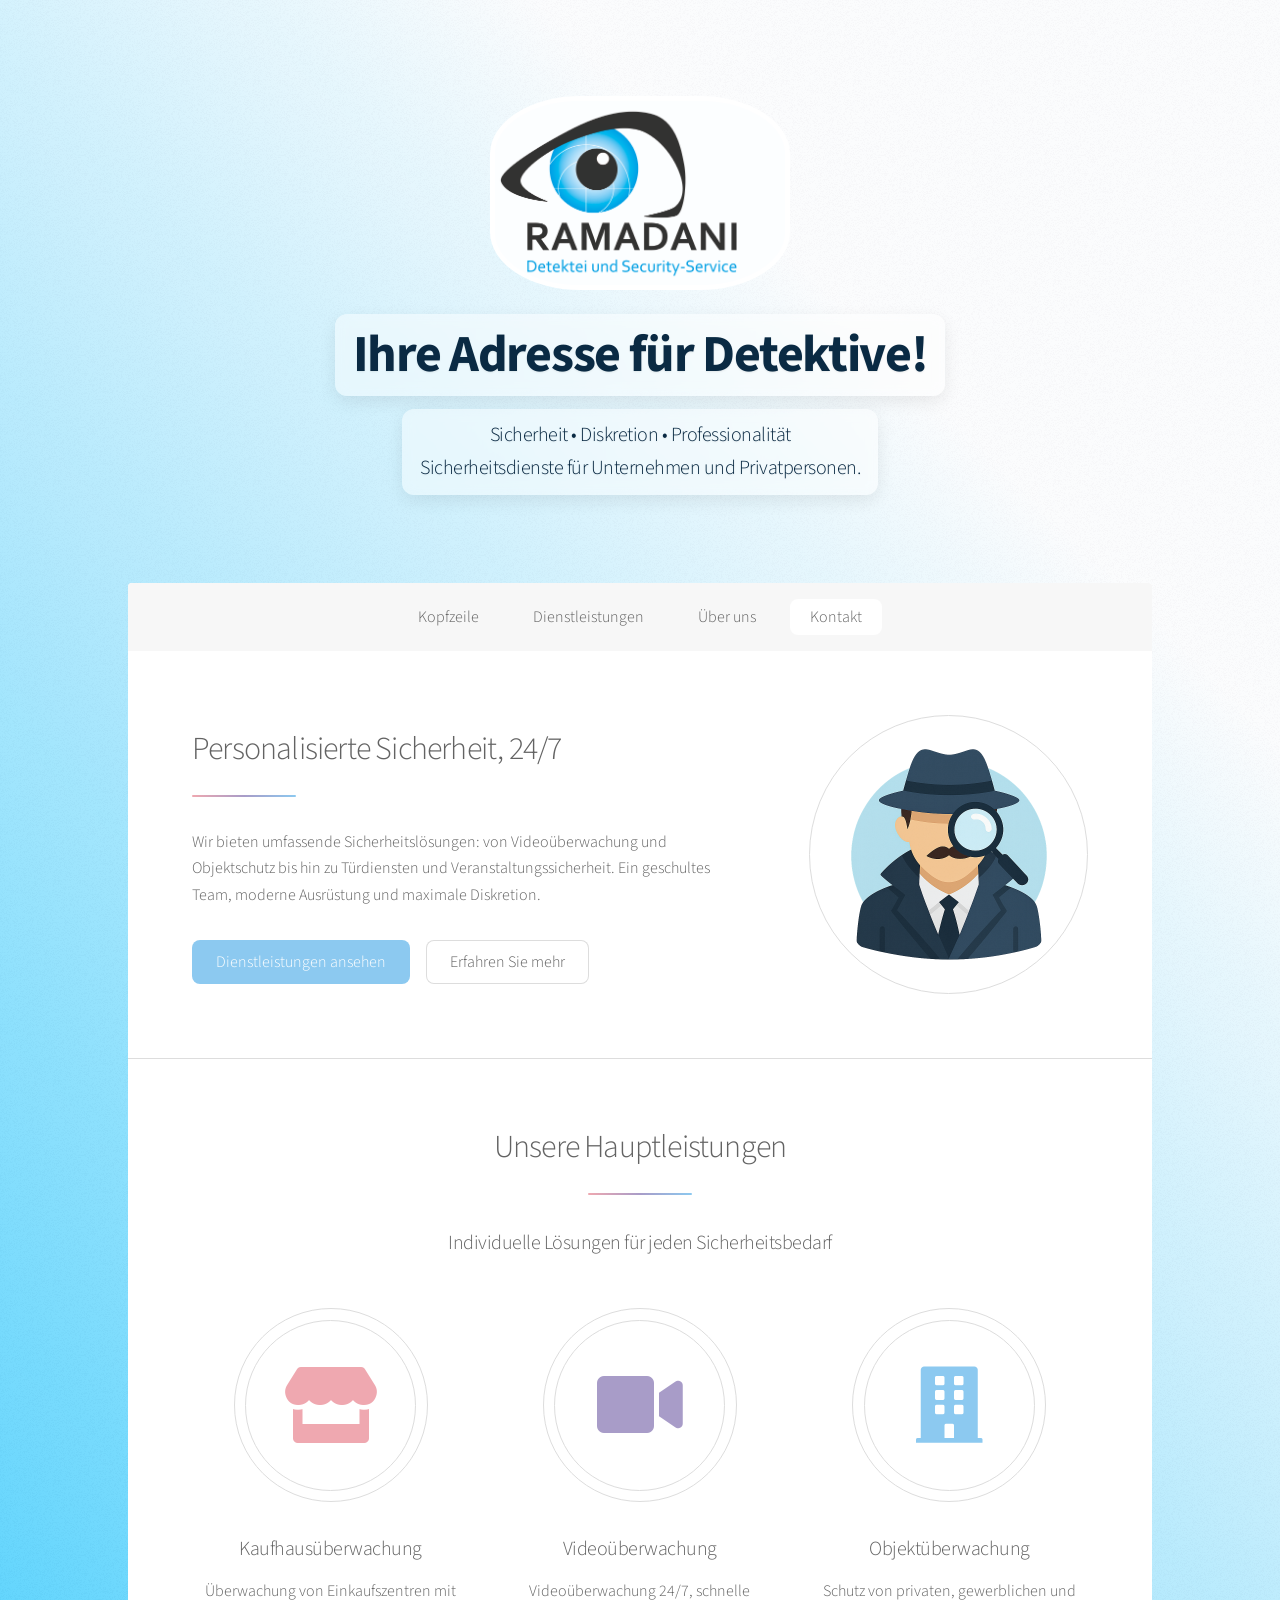
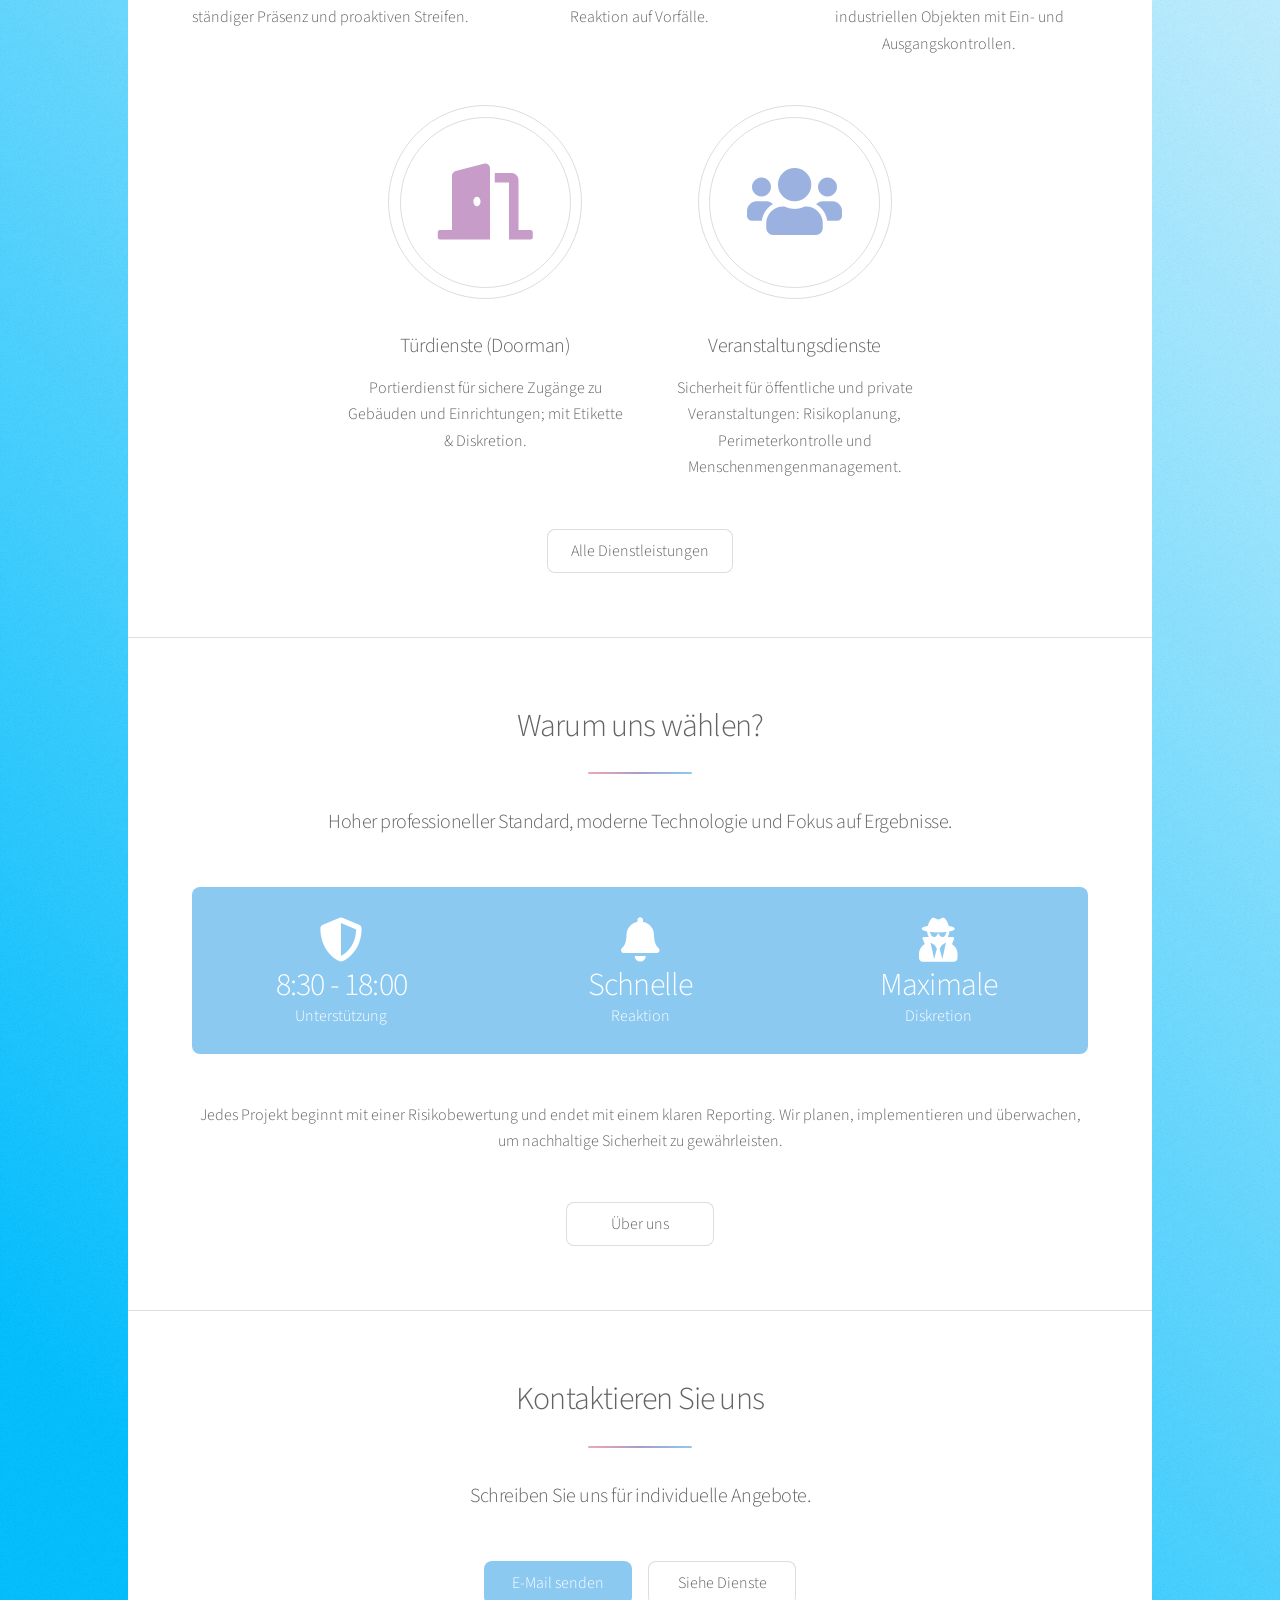
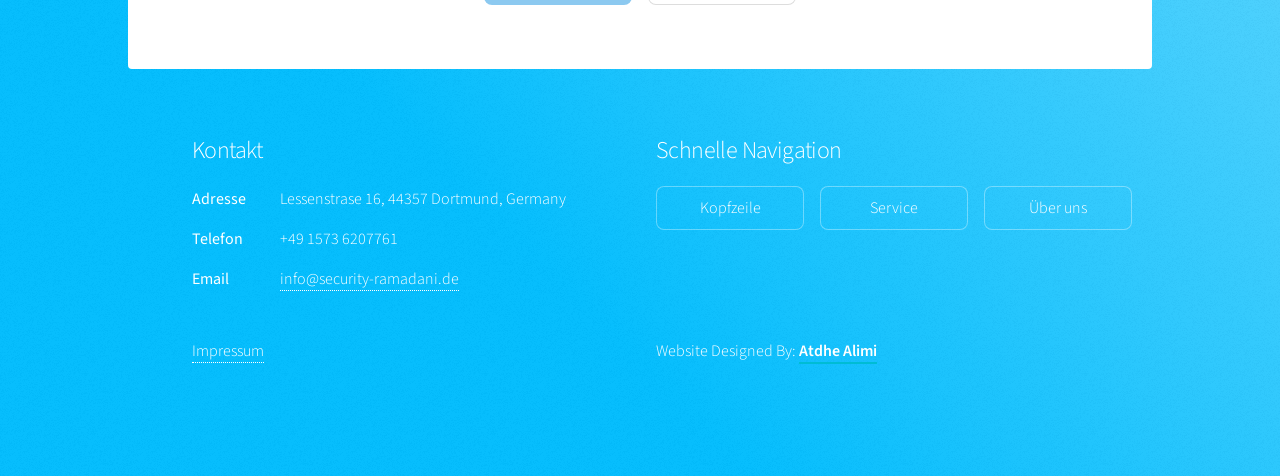
<file: index.html>
<!DOCTYPE HTML>
<!--
	Stellar by HTML5 UP (adapted for a security/detective company)
	html5up.net | @ajlkn
	Free for personal and commercial use under the CCA 3.0 license (html5up.net/license)
	Please keep the HTML5 UP attribution in the footer.
-->
<html>
	<head>
		<title>Ihre Adresse für Detektive!                     </title>
		<meta charset="utf-8" />
		<meta name="viewport" content="width=device-width, initial-scale=1, user-scalable=no" />
		<link rel="stylesheet" href="assets/css/main.css" />
		<noscript><link rel="stylesheet" href="assets/css/noscript.css" /></noscript>
	</head>
	<body class="is-preload">

		<!-- Wrapper -->
		<div id="wrapper">

			<!-- Header -->
			<header id="header" class="alt">
				<span class="logo">
					<img src="images/Ramadani_Logo_CMYK.jpg" 
						 alt="Logo e kompanisë" 
						 style="max-width: 300px; height: auto; border-radius: 30%; object-fit: cover; background: white; padding: 5px;" />
				  </span>
				  
				<h1>Ihre Adresse für Detektive!</h1>
				<p>Sicherheit • Diskretion • Professionalität<br />
				Sicherheitsdienste für Unternehmen und Privatpersonen.</p>
			</header>

			<!-- Nav -->
			<nav id="nav">
				<ul>
					<li><a href="#intro" class="active">Kopfzeile</a></li>
					<li><a href="#services">Dienstleistungen</a></li>
					<li><a href="generic.html">Über uns</a></li>
					<li><a href="#cta">Kontakt</a></li>
				</ul>
			</nav>

			<!-- Main -->
			<div id="main">

				<!-- Introduction / Hero -->
				<section id="intro" class="main">
					<div class="spotlight">
						<div class="content">
							<header class="major">
								<h2>Personalisierte Sicherheit, 24/7</h2>
							</header>
							<p>Wir bieten umfassende Sicherheitslösungen: von Videoüberwachung und Objektschutz bis hin zu Türdiensten und Veranstaltungssicherheit.
								Ein geschultes Team, moderne Ausrüstung und maximale Diskretion.</p>
							<ul class="actions">
								<li><a href="elements.html" class="button primary">Dienstleistungen ansehen</a></li>
								<li><a href="generic.html" class="button">Erfahren Sie mehr</a></li>
							</ul>
						</div>
						<span class="image"><img src="images/detektiv.png" alt="Siguri profesionale" /></span>
					</div>
				</section>

				<!-- Services -->
				<section id="services" class="main special">
					<header class="major">
						<h2>Unsere Hauptleistungen</h2>
						<p>Individuelle Lösungen für jeden Sicherheitsbedarf</p>
					</header>
					<ul class="features">
						<li>
							<span class="icon solid major style1 fa-store"></span>
							<h3>Kaufhausüberwachung</h3>
							<p>Überwachung von Einkaufszentren mit ständiger Präsenz und proaktiven Streifen.</p>
						</li>
						<li>
							<span class="icon solid major style3 fa-video"></span>
							<h3>Videoüberwachung</h3>
							<p>Videoüberwachung 24/7, schnelle Reaktion auf Vorfälle.</p>
						</li>
						<li>
							<span class="icon solid major style5 fa-building"></span>
							<h3>Objektüberwachung</h3>
							<p>Schutz von privaten, gewerblichen und industriellen Objekten mit Ein- und Ausgangskontrollen.</p>
						</li>
						<li>
							<span class="icon solid major style2 fa-door-open"></span>
							<h3>Türdienste (Doorman)</h3>
							<p>Portierdienst für sichere Zugänge zu Gebäuden und Einrichtungen; mit Etikette & Diskretion.</p>
						</li>
						<li>
							<span class="icon solid major style4 fa-users"></span>
							<h3>Veranstaltungsdienste</h3>
							<p>Sicherheit für öffentliche und private Veranstaltungen: Risikoplanung, Perimeterkontrolle und Menschenmengenmanagement.</p>
						</li>
					</ul>
					<footer class="major">
						<ul class="actions special">
							<li><a href="elements.html" class="button">Alle Dienstleistungen</a></li>
						</ul>
					</footer>
				</section>

				<!-- Value / About Teaser -->
				<section id="second" class="main special">
					<header class="major">
						<h2>Warum uns wählen?</h2>
						<p>Hoher professioneller Standard, moderne Technologie und Fokus auf Ergebnisse.</p>
					</header>
					<ul class="statistics">
						<li class="style1">
							<span class="icon solid fa-shield-alt"></span>
							<strong>8:30 - 18:00</strong> Unterstützung
						</li>
						<!--<li class="style2">
							<span class="icon fa-check-circle"></span>
							<strong>ISO-ready</strong> Procedura
						</li> -->
						<li class="style3">
							<span class="icon solid fa-bell"></span>
							<strong>Schnelle</strong> Reaktion
						</li>
						<!--<li class="style4">
							<span class="icon solid fa-camera"></span>
							<strong>CCTV</strong> i avancuar
						</li> -->
						<li class="style5">
							<span class="icon solid fa-user-secret no-circle"></span>
							<strong>Maximale</strong> Diskretion
						</li>
					</ul>
					<p class="fullwidth">
						Jedes Projekt beginnt mit einer Risikobewertung und endet mit einem klaren Reporting. 
						Wir planen, implementieren und überwachen, um nachhaltige Sicherheit zu gewährleisten.
					  </p>
					  
					<footer class="major">
						<ul class="actions special">
							<li><a href="generic.html" class="button">Über uns</a></li>
						</ul>
					</footer>
				</section>

				<!-- CTA / Contact -->
				<section id="cta" class="main special">
					<header class="major">
						<h2>Kontaktieren Sie uns</h2>
						<p>Schreiben Sie uns für individuelle Angebote.</p>
					</header>
					<footer class="major">
						<ul class="actions special">
							<li><a href="mailto:info@security-ramadani.de" class="button primary">E-Mail senden</a></li>
							<li><a href="elements.html" class="button">Siehe Dienste</a></li>
						</ul>
					</footer>
				</section>

			</div>

			<!-- Footer -->
			<footer id="footer">
				<section>
					<h2>Kontakt</h2>
					<dl class="alt">
						<dt>Adresse</dt>
						<dd>Lessenstrase 16, 44357 Dortmund, Germany</dd>
						<dt>Telefon</dt>
						<dd>+49 1573 6207761</dd>
						<dt>Email</dt>
						<dd><a href="mailto:info@security-ramadani.de">info@security-ramadani.de</a></dd>
					</dl>
					<!--<ul class="icons">
						<li><a href="#" class="icon brands fa-facebook-f alt"><span class="label">Facebook</span></a></li>
						<li><a href="#" class="icon brands fa-instagram alt"><span class="label">Instagram</span></a></li>
					</ul> -->
				</section>
				<section>
					<h2>Schnelle Navigation</h2>
					<ul class="actions">
						<li><a href="#intro" class="button">Kopfzeile</a></li>
						<li><a href="elements.html" class="button">Service</a></li>
						<li><a href="generic.html" class="button">Über uns</a></li>
					</ul>
				</section>
				<p><a href="generic.html#impressum">Impressum</a></p>

				
<p>
  Website Designed By: 
  <a href="https://alimi-digital-solutions.vercel.app" target="_blank" class="designer-link">
    Atdhe Alimi
  </a>
</p>

<style>
.designer-link {
  color: #00bcd4;
  font-weight: 600;
  text-decoration: none;
  border-bottom: 2px solid #00bcd4;
  transition: 0.3s;
}

.designer-link:hover {
  color: #0097a7;
  border-bottom: 2px solid #0097a7;
}
</style>

			</footer>

		</div>

		<!-- Scripts -->
		<script src="assets/js/jquery.min.js"></script>
		<script src="assets/js/jquery.scrollex.min.js"></script>
		<script src="assets/js/jquery.scrolly.min.js"></script>
		<script src="assets/js/browser.min.js"></script>
		<script src="assets/js/breakpoints.min.js"></script>
		<script src="assets/js/util.js"></script>
		<script src="assets/js/main.js"></script>
	</body>
</html>
</file>
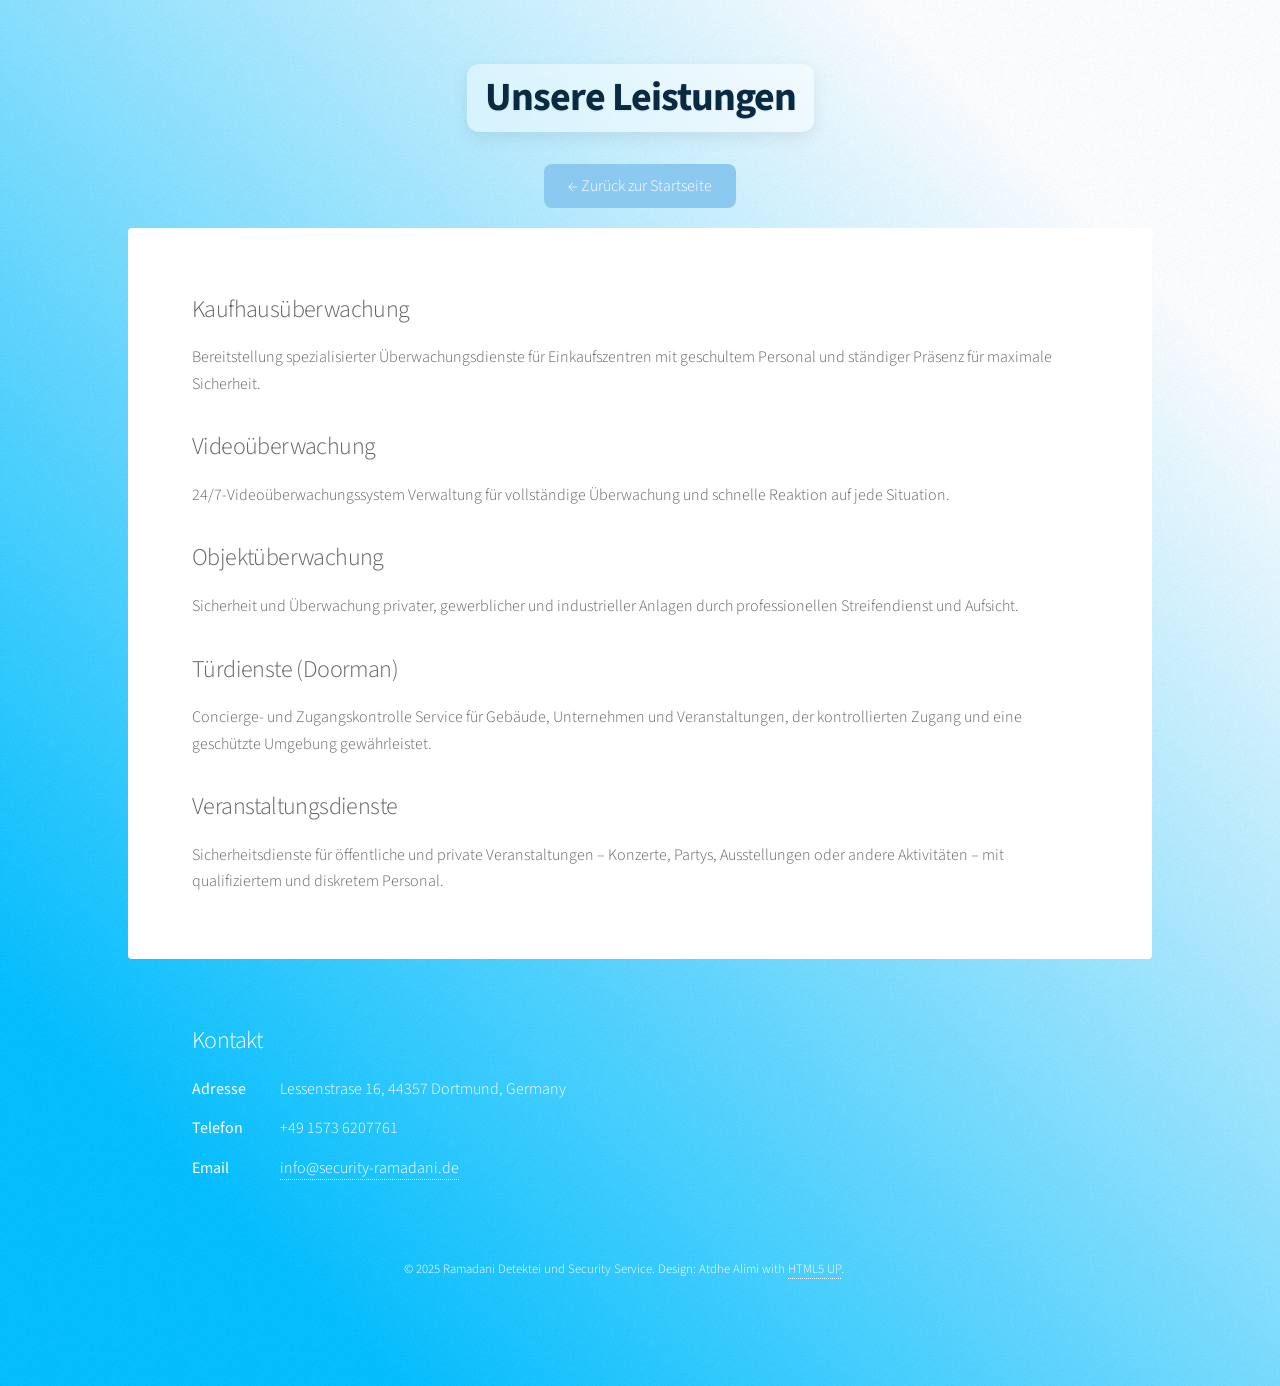
<file: elements.html>
<!DOCTYPE HTML>
<!--
	Stellar by HTML5 UP
	html5up.net | @ajlkn
	Free for personal and commercial use under the CCA 3.0 license (html5up.net/license)
-->
<html>
	<head>
		<title>Unsere Unternehmensleistungen</title>
		<meta charset="utf-8" />
		<meta name="viewport" content="width=device-width, initial-scale=1, user-scalable=no" />
		<link rel="stylesheet" href="assets/css/main.css" />
		<noscript><link rel="stylesheet" href="assets/css/noscript.css" /></noscript>
	</head>
	<body class="is-preload">

		<!-- Wrapper -->
			<div id="wrapper">

				<!-- Header -->
					<header id="header">
						<h1>Unsere Leistungen</h1>
						
					</header>
					<div style="text-align:center; margin: 20px 0;">
						<a href="index.html" class="button primary">← Zurück zur Startseite</a>
					  </div>
					  

				<!-- Main -->
					<div id="main">
						<section id="content" class="main">

							<!-- Sherbimet -->
							<section>
								<h2>Kaufhausüberwachung</h2>
								<p>
									Bereitstellung spezialisierter Überwachungsdienste für Einkaufszentren 
									mit geschultem Personal und ständiger Präsenz für maximale Sicherheit.
								</p>
							</section>

							<section>
								<h2>Videoüberwachung</h2>
								<p>
									24/7-Videoüberwachungssystem Verwaltung für vollständige 
									Überwachung und schnelle Reaktion auf jede Situation.
								</p>
							</section>

							<section>
								<h2>Objektüberwachung</h2>
								<p>
									Sicherheit und Überwachung privater, gewerblicher und industrieller
									 Anlagen durch professionellen Streifendienst und Aufsicht.
								</p>
							</section>

							<section>
								<h2>Türdienste (Doorman)</h2>
								<p>
									Concierge- und Zugangskontrolle Service für Gebäude, Unternehmen und Veranstaltungen,
									der kontrollierten Zugang und eine geschützte Umgebung gewährleistet.
								</p>
							</section>

							<section>
								<h2>Veranstaltungsdienste</h2>
								<p>
									Sicherheitsdienste für öffentliche und private Veranstaltungen – Konzerte, Partys, 
									Ausstellungen oder andere Aktivitäten – mit qualifiziertem und diskretem Personal.
								</p>
							</section>

						</section>
					</div>

				<!-- Footer -->
					<footer id="footer">
						<section>
							<h2>Kontakt</h2>
							<dl class="alt">
								<dt>Adresse</dt>
								<dd>Lessenstrase 16, 44357 Dortmund, Germany</dd>
								<dt>Telefon</dt>
								<dd>+49 1573 6207761</dd>
								<dt>Email</dt>
								<dd><a href="mailto:info@security-ramadani.de">info@security-ramadani.de</a></dd>
							</dl>
							<!--<ul class="icons">
								<li><a href="#" class="icon brands fa-facebook-f alt"><span class="label">Facebook</span></a></li>
								<li><a href="#" class="icon brands fa-instagram alt"><span class="label">Instagram</span></a></li>
							</ul> -->
						</section>
						<p class="copyright">&copy; 2025 Ramadani Detektei und Security Service. Design: Atdhe Alimi with <a href="https://html5up.net">HTML5 UP</a>.</p>
					</footer>

			</div>

		<!-- Scripts -->
			<script src="assets/js/jquery.min.js"></script>
			<script src="assets/js/jquery.scrollex.min.js"></script>
			<script src="assets/js/jquery.scrolly.min.js"></script>
			<script src="assets/js/browser.min.js"></script>
			<script src="assets/js/breakpoints.min.js"></script>
			<script src="assets/js/util.js"></script>
			<script src="assets/js/main.js"></script>

	</body>
</html>
</file>
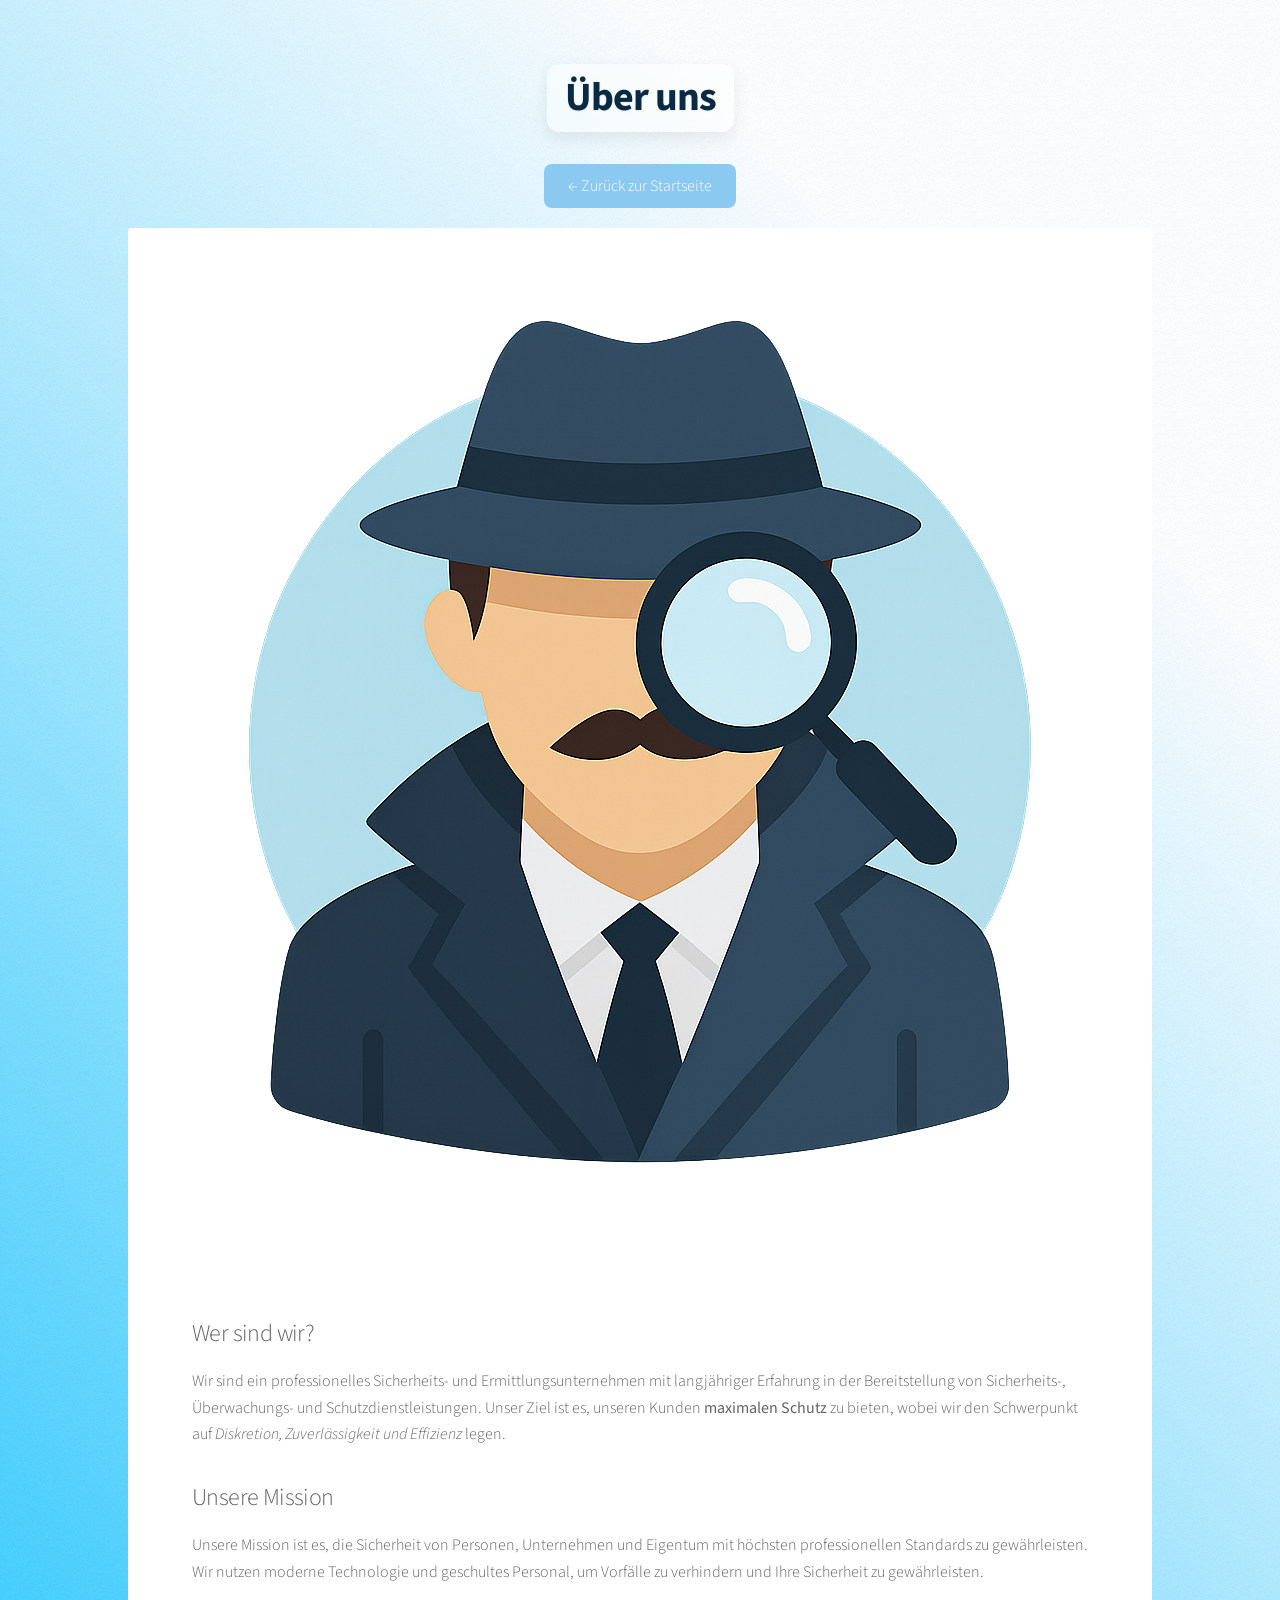
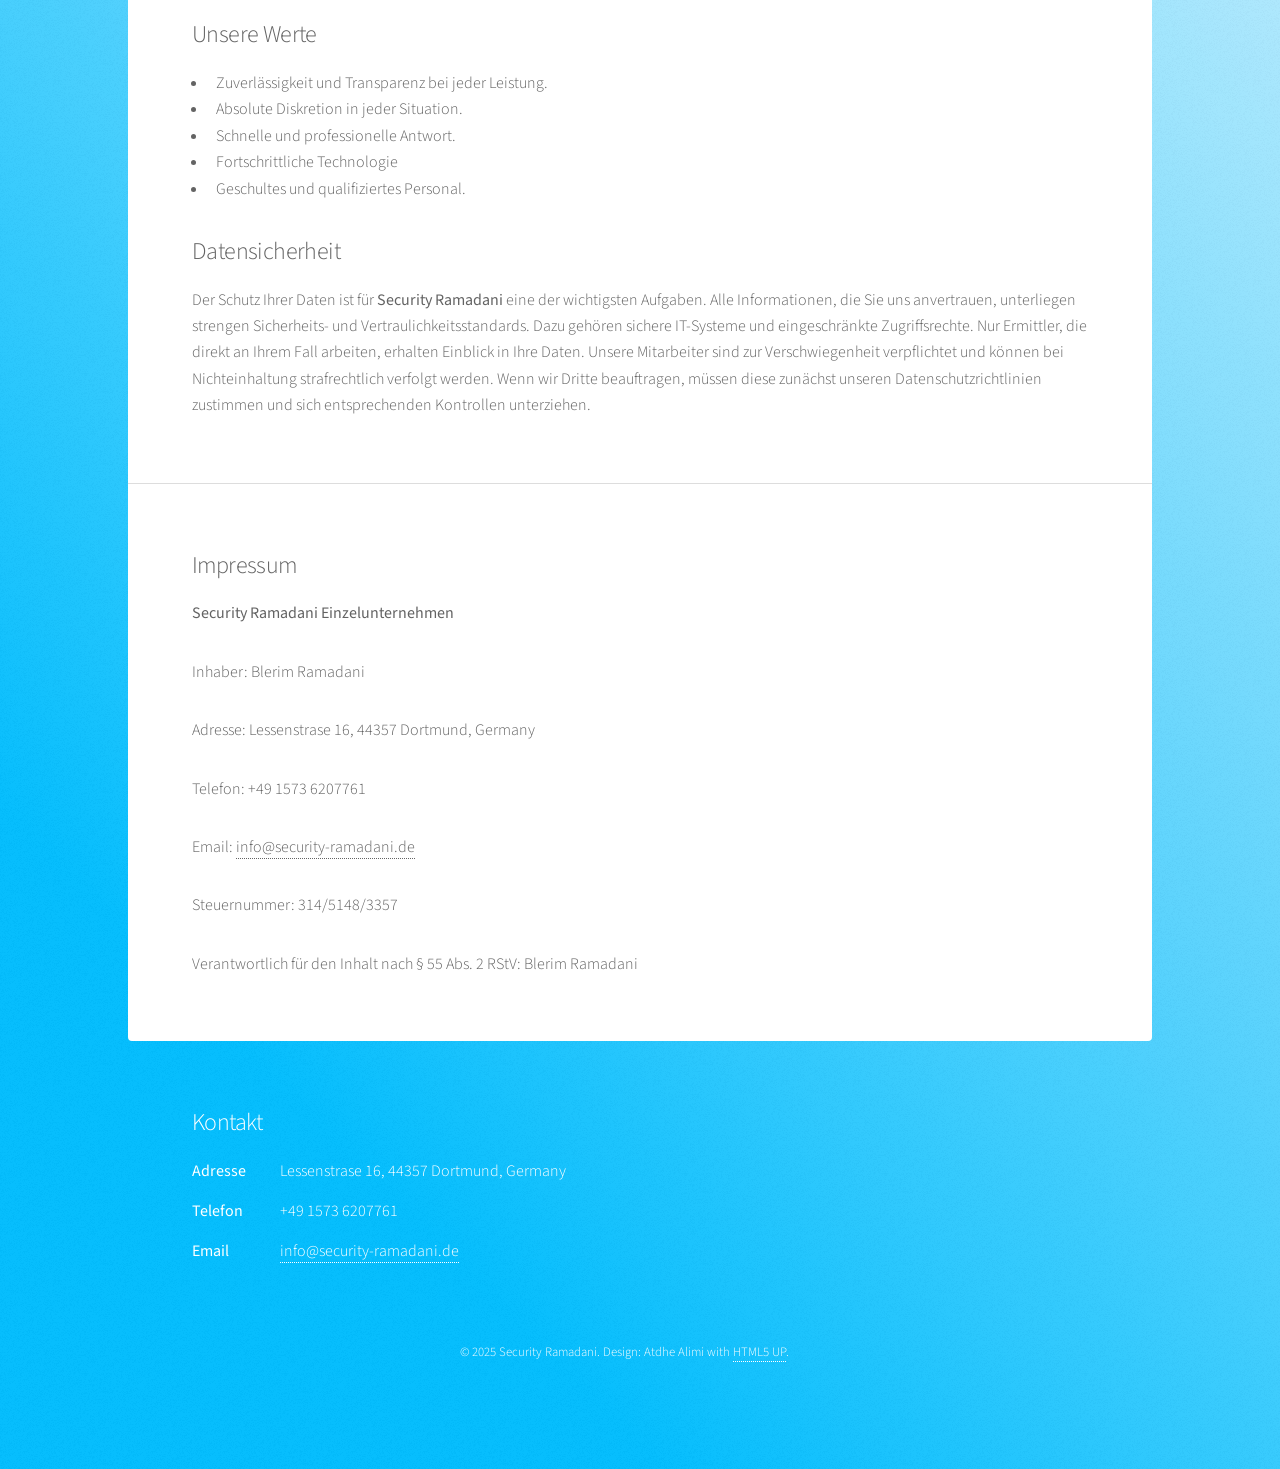
<file: generic.html>
<!DOCTYPE HTML>
<html>
	<head>
		<title>Über uns - Security Ramadani</title>
		<meta charset="utf-8" />
		<meta name="viewport" content="width=device-width, initial-scale=1, user-scalable=no" />
		<link rel="stylesheet" href="assets/css/main.css" />
		<noscript><link rel="stylesheet" href="assets/css/noscript.css" /></noscript>
	</head>
	<body class="is-preload">

		<!-- Wrapper -->
			<div id="wrapper">

				<!-- Header -->
					<header id="header">
						<h1>Über uns</h1>
					</header>
					<div style="text-align:center; margin: 20px 0;">
						<a href="index.html" class="button primary">← Zurück zur Startseite</a>
					</div>

				<!-- Main -->
					<div id="main">

						<!-- Content -->
							<section id="content" class="main">
								<span class="image main"><img src="images/detektiv.png" alt="Siguri profesionale" /></span>
								
								<h2>Wer sind wir?</h2>
								<p>
									Wir sind ein professionelles Sicherheits- und Ermittlungsunternehmen mit langjähriger Erfahrung
									in der Bereitstellung von Sicherheits-, Überwachungs- und Schutzdienstleistungen.
									Unser Ziel ist es, unseren Kunden <strong>maximalen Schutz</strong> zu bieten, wobei wir den Schwerpunkt auf 
									<em>Diskretion, Zuverlässigkeit und Effizienz</em> legen.
								</p>

								<h2>Unsere Mission</h2>
								<p>
									Unsere Mission ist es, die Sicherheit von Personen, Unternehmen und Eigentum mit 
									höchsten professionellen Standards zu gewährleisten. Wir nutzen moderne Technologie und geschultes Personal, 
									um Vorfälle zu verhindern und Ihre Sicherheit zu gewährleisten.
								</p>

								<h2>Unsere Werte</h2>
								<ul>
									<li>Zuverlässigkeit und Transparenz bei jeder Leistung.</li>
									<li>Absolute Diskretion in jeder Situation.</li>
									<li>Schnelle und professionelle Antwort.</li>
									<li>Fortschrittliche Technologie</li>
									<li>Geschultes und qualifiziertes Personal.</li>
								</ul>

								<h2>Datensicherheit</h2>
								<p>
									Der Schutz Ihrer Daten ist für <strong>Security Ramadani</strong> eine der wichtigsten Aufgaben. 
									Alle Informationen, die Sie uns anvertrauen, unterliegen strengen Sicherheits- und Vertraulichkeitsstandards. 
									Dazu gehören sichere IT-Systeme und eingeschränkte Zugriffsrechte. 
									Nur Ermittler, die direkt an Ihrem Fall arbeiten, erhalten Einblick in Ihre Daten. 
									Unsere Mitarbeiter sind zur Verschwiegenheit verpflichtet und können bei Nichteinhaltung strafrechtlich verfolgt werden. 
									Wenn wir Dritte beauftragen, müssen diese zunächst unseren Datenschutzrichtlinien zustimmen und sich entsprechenden Kontrollen unterziehen.
								</p>
							</section>

							<!-- Impressum -->
							<section id="impressum" class="main">
								<h2>Impressum</h2>
								<p><strong>Security Ramadani Einzelunternehmen</strong></p>
								<p>Inhaber: Blerim Ramadani</p>
								<p>Adresse: Lessenstrase 16, 44357 Dortmund, Germany</p>
								<p>Telefon: +49 1573 6207761</p>
								<p>Email: <a href="mailto:info@security-ramadani.de">info@security-ramadani.de</a></p>
								<p>Steuernummer: 314/5148/3357</p>
								<p>Verantwortlich für den Inhalt nach § 55 Abs. 2 RStV: Blerim Ramadani</p>
							</section>

					</div>

				<!-- Footer -->
					<footer id="footer">
						<section>
							<h2>Kontakt</h2>
							<dl class="alt">
								<dt>Adresse</dt>
								<dd>Lessenstrase 16, 44357 Dortmund, Germany</dd>
								<dt>Telefon</dt>
								<dd>+49 1573 6207761</dd>
								<dt>Email</dt>
								<dd><a href="mailto:info@security-ramadani.de">info@security-ramadani.de</a></dd>
							</dl>
						</section>
						<p class="copyright">&copy; 2025 Security Ramadani. Design: Atdhe Alimi with <a href="https://html5up.net">HTML5 UP</a>.</p>
					</footer>

			</div>

		<!-- Scripts -->
			<script src="assets/js/jquery.min.js"></script>
			<script src="assets/js/jquery.scrollex.min.js"></script>
			<script src="assets/js/jquery.scrolly.min.js"></script>
			<script src="assets/js/browser.min.js"></script>
			<script src="assets/js/breakpoints.min.js"></script>
			<script src="assets/js/util.js"></script>
			<script src="assets/js/main.js"></script>

	</body>
</html>
</file>
<file: assets/css/noscript.css>
/*
	Stellar by HTML5 UP
	html5up.net | @ajlkn
	Free for personal and commercial use under the CCA 3.0 license (html5up.net/license)
*/

/* Header */

	body.is-preload #header.alt > * {
		opacity: 1;
	}

	body.is-preload #header.alt .logo {
		-moz-transform: none;
		-webkit-transform: none;
		-ms-transform: none;
		transform: none;
	}
</file>
<file: assets/css/main.css>
@import url(fontawesome-all.min.css);
@import 'https://fonts.googleapis.com/css?family=Source+Sans+Pro:300,400';

/*
	Stellar by HTML5 UP
	html5up.net | @ajlkn
	Free for personal and commercial use under the CCA 3.0 license (html5up.net/license)
*/

html, body, div, span, applet, object,
iframe, h1, h2, h3, h4, h5, h6, p, blockquote,
pre, a, abbr, acronym, address, big, cite,
code, del, dfn, em, img, ins, kbd, q, s, samp,
small, strike, strong, sub, sup, tt, var, b,
u, i, center, dl, dt, dd, ol, ul, li, fieldset,
form, label, legend, table, caption, tbody,
tfoot, thead, tr, th, td, article, aside,
canvas, details, embed, figure, figcaption,
footer, header, hgroup, menu, nav, output, ruby,
section, summary, time, mark, audio, video {
	margin: 0;
	padding: 0;
	border: 0;
	font-size: 100%;
	font: inherit;
	vertical-align: baseline;}

article, aside, details, figcaption, figure,
footer, header, hgroup, menu, nav, section {
	display: block;}

body {
	line-height: 1;
}

ol, ul {
	list-style: none;
}

blockquote, q {
	quotes: none;
}

	blockquote:before, blockquote:after, q:before, q:after {
		content: '';
		content: none;
	}

table {
	border-collapse: collapse;
	border-spacing: 0;
}

body {
	-webkit-text-size-adjust: none;
}

mark {
	background-color: transparent;
	color: inherit;
}

input::-moz-focus-inner {
	border: 0;
	padding: 0;
}

input, select, textarea {
	-moz-appearance: none;
	-webkit-appearance: none;
	-ms-appearance: none;
	appearance: none;
}

/* Basic */

	@-ms-viewport {
		width: device-width;
	}

	body {
		-ms-overflow-style: scrollbar;
	}

	@media screen and (max-width: 480px) {

		html, body {
			min-width: 320px;
		}

	}

	html {
		box-sizing: border-box;
	}

	*, *:before, *:after {
		box-sizing: inherit;
	}

	body {
		background-color: #3399ff; /* fallback */
		background-image: url("images/overlay.png"),
		  -moz-linear-gradient(45deg, #00bfff 15%, #ffffff 85%);
		background-image: url("images/overlay.png"),
		  -webkit-linear-gradient(45deg, #00bfff 15%, #ffffff 85%);
		background-image: url("images/overlay.png"),
		  -ms-linear-gradient(45deg, #00bfff 15%, #ffffff 85%);
		background-image: url("images/overlay.png"),
		  linear-gradient(45deg, #00bfff 15%, #ffffff 85%);
	  }
	  
	  

		body.is-preload *, body.is-preload *:before, body.is-preload *:after {
			-moz-animation: none !important;
			-webkit-animation: none !important;
			-ms-animation: none !important;
			animation: none !important;
			-moz-transition: none !important;
			-webkit-transition: none !important;
			-ms-transition: none !important;
			transition: none !important;
		}

/* Type */

	body {
		background-color: #935d8c;
		color: rgba(255, 255, 255, 0.65);
	}

	body, input, select, textarea {
		font-family: "Source Sans Pro", Helvetica, sans-serif;
		font-size: 17pt;
		font-weight: 300;
		line-height: 1.65;
	}

		@media screen and (max-width: 1680px) {

			body, input, select, textarea {
				font-size: 14pt;
			}

		}

		@media screen and (max-width: 1280px) {

			body, input, select, textarea {
				font-size: 12pt;
			}

		}

		@media screen and (max-width: 360px) {

			body, input, select, textarea {
				font-size: 11pt;
			}

		}

	a {
		-moz-transition: color 0.2s ease, border-bottom 0.2s ease;
		-webkit-transition: color 0.2s ease, border-bottom 0.2s ease;
		-ms-transition: color 0.2s ease, border-bottom 0.2s ease;
		transition: color 0.2s ease, border-bottom 0.2s ease;
		text-decoration: none;
		border-bottom: dotted 1px;
		color: inherit;
	}

		a:hover {
			border-bottom-color: transparent;
		}

	strong, b {
		font-weight: 400;
	}

	em, i {
		font-style: italic;
	}

	p {
		margin: 0 0 2em 0;
	}

		p.content {
			-moz-columns: 20em 2;
			-webkit-columns: 20em 2;
			-ms-columns: 20em 2;
			columns: 20em 2;
			-moz-column-gap: 2em;
			-webkit-column-gap: 2em;
			-ms-column-gap: 2em;
			column-gap: 2em;
			text-align: justify;
		}

	h1, h2, h3, h4, h5, h6 {
		font-weight: 300;
		line-height: 1.5;
		margin: 0 0 0.7em 0;
		letter-spacing: -0.025em;
	}

		h1 a, h2 a, h3 a, h4 a, h5 a, h6 a {
			color: inherit;
			text-decoration: none;
		}

	h1 {
		font-size: 2.5em;
		line-height: 1.2;
	}

	h2 {
		font-size: 1.5em;
	}

	h3 {
		font-size: 1.25em;
	}

	h4 {
		font-size: 1.1em;
	}

	h5 {
		font-size: 0.9em;
	}

	h6 {
		font-size: 0.7em;
	}

	@media screen and (max-width: 736px) {

		h1 {
			font-size: 2em;
		}

	}

	sub {
		font-size: 0.8em;
		position: relative;
		top: 0.5em;
	}

	sup {
		font-size: 0.8em;
		position: relative;
		top: -0.5em;
	}

	blockquote {
		border-left: solid 4px;
		font-style: italic;
		margin: 0 0 2em 0;
		padding: 0.5em 0 0.5em 2em;
	}

	code {
		border-radius: 8px;
		border: solid 1px;
		font-family: "Courier New", monospace;
		font-size: 0.9em;
		margin: 0 0.25em;
		padding: 0.25em 0.65em;
	}

	pre {
		-webkit-overflow-scrolling: touch;
		font-family: "Courier New", monospace;
		font-size: 0.9em;
		margin: 0 0 2em 0;
	}

		pre code {
			display: block;
			line-height: 1.75;
			padding: 1em 1.5em;
			overflow-x: auto;
		}

	hr {
		border: 0;
		border-bottom: solid 1px;
		margin: 2em 0;
	}

		hr.major {
			margin: 3em 0;
		}

	.align-left {
		text-align: left;
	}

	.align-center {
		text-align: center;
	}

	.align-right {
		text-align: right;
	}

	input, select, textarea {
		color: #ffffff;
	}

	a:hover {
		color: #ffffff;
	}

	strong, b {
		color: #ffffff;
	}

	h1, h2, h3, h4, h5, h6 {
		color: #ffffff;
	}

	blockquote {
		border-left-color: rgba(255, 255, 255, 0.35);
	}

	code {
		background: rgba(255, 255, 255, 0.075);
		border-color: rgba(255, 255, 255, 0.35);
	}

	hr {
		border-bottom-color: rgba(255, 255, 255, 0.35);
	}

/* Row */

	.row {
		display: flex;
		flex-wrap: wrap;
		box-sizing: border-box;
		align-items: stretch;
	}

		.row > * {
			box-sizing: border-box;
		}

		.row.gtr-uniform > * > :last-child {
			margin-bottom: 0;
		}

		.row.aln-left {
			justify-content: flex-start;
		}

		.row.aln-center {
			justify-content: center;
		}

		.row.aln-right {
			justify-content: flex-end;
		}

		.row.aln-top {
			align-items: flex-start;
		}

		.row.aln-middle {
			align-items: center;
		}

		.row.aln-bottom {
			align-items: flex-end;
		}

		.row > .imp {
			order: -1;
		}

		.row > .col-1 {
			width: 8.33333%;
		}

		.row > .off-1 {
			margin-left: 8.33333%;
		}

		.row > .col-2 {
			width: 16.66667%;
		}

		.row > .off-2 {
			margin-left: 16.66667%;
		}

		.row > .col-3 {
			width: 25%;
		}

		.row > .off-3 {
			margin-left: 25%;
		}

		.row > .col-4 {
			width: 33.33333%;
		}

		.row > .off-4 {
			margin-left: 33.33333%;
		}

		.row > .col-5 {
			width: 41.66667%;
		}

		.row > .off-5 {
			margin-left: 41.66667%;
		}

		.row > .col-6 {
			width: 50%;
		}

		.row > .off-6 {
			margin-left: 50%;
		}

		.row > .col-7 {
			width: 58.33333%;
		}

		.row > .off-7 {
			margin-left: 58.33333%;
		}

		.row > .col-8 {
			width: 66.66667%;
		}

		.row > .off-8 {
			margin-left: 66.66667%;
		}

		.row > .col-9 {
			width: 75%;
		}

		.row > .off-9 {
			margin-left: 75%;
		}

		.row > .col-10 {
			width: 83.33333%;
		}

		.row > .off-10 {
			margin-left: 83.33333%;
		}

		.row > .col-11 {
			width: 91.66667%;
		}

		.row > .off-11 {
			margin-left: 91.66667%;
		}

		.row > .col-12 {
			width: 100%;
		}

		.row > .off-12 {
			margin-left: 100%;
		}

		.row.gtr-0 {
			margin-top: 0;
			margin-left: 0em;
		}

			.row.gtr-0 > * {
				padding: 0 0 0 0em;
			}

			.row.gtr-0.gtr-uniform {
				margin-top: 0em;
			}

				.row.gtr-0.gtr-uniform > * {
					padding-top: 0em;
				}

		.row.gtr-25 {
			margin-top: 0;
			margin-left: -0.375em;
		}

			.row.gtr-25 > * {
				padding: 0 0 0 0.375em;
			}

			.row.gtr-25.gtr-uniform {
				margin-top: -0.375em;
			}

				.row.gtr-25.gtr-uniform > * {
					padding-top: 0.375em;
				}

		.row.gtr-50 {
			margin-top: 0;
			margin-left: -0.75em;
		}

			.row.gtr-50 > * {
				padding: 0 0 0 0.75em;
			}

			.row.gtr-50.gtr-uniform {
				margin-top: -0.75em;
			}

				.row.gtr-50.gtr-uniform > * {
					padding-top: 0.75em;
				}

		.row {
			margin-top: 0;
			margin-left: -1.5em;
		}

			.row > * {
				padding: 0 0 0 1.5em;
			}

			.row.gtr-uniform {
				margin-top: -1.5em;
			}

				.row.gtr-uniform > * {
					padding-top: 1.5em;
				}

		.row.gtr-150 {
			margin-top: 0;
			margin-left: -2.25em;
		}

			.row.gtr-150 > * {
				padding: 0 0 0 2.25em;
			}

			.row.gtr-150.gtr-uniform {
				margin-top: -2.25em;
			}

				.row.gtr-150.gtr-uniform > * {
					padding-top: 2.25em;
				}

		.row.gtr-200 {
			margin-top: 0;
			margin-left: -3em;
		}

			.row.gtr-200 > * {
				padding: 0 0 0 3em;
			}

			.row.gtr-200.gtr-uniform {
				margin-top: -3em;
			}

				.row.gtr-200.gtr-uniform > * {
					padding-top: 3em;
				}

		@media screen and (max-width: 1680px) {

			.row {
				display: flex;
				flex-wrap: wrap;
				box-sizing: border-box;
				align-items: stretch;
			}

				.row > * {
					box-sizing: border-box;
				}

				.row.gtr-uniform > * > :last-child {
					margin-bottom: 0;
				}

				.row.aln-left {
					justify-content: flex-start;
				}

				.row.aln-center {
					justify-content: center;
				}

				.row.aln-right {
					justify-content: flex-end;
				}

				.row.aln-top {
					align-items: flex-start;
				}

				.row.aln-middle {
					align-items: center;
				}

				.row.aln-bottom {
					align-items: flex-end;
				}

				.row > .imp-xlarge {
					order: -1;
				}

				.row > .col-1-xlarge {
					width: 8.33333%;
				}

				.row > .off-1-xlarge {
					margin-left: 8.33333%;
				}

				.row > .col-2-xlarge {
					width: 16.66667%;
				}

				.row > .off-2-xlarge {
					margin-left: 16.66667%;
				}

				.row > .col-3-xlarge {
					width: 25%;
				}

				.row > .off-3-xlarge {
					margin-left: 25%;
				}

				.row > .col-4-xlarge {
					width: 33.33333%;
				}

				.row > .off-4-xlarge {
					margin-left: 33.33333%;
				}

				.row > .col-5-xlarge {
					width: 41.66667%;
				}

				.row > .off-5-xlarge {
					margin-left: 41.66667%;
				}

				.row > .col-6-xlarge {
					width: 50%;
				}

				.row > .off-6-xlarge {
					margin-left: 50%;
				}

				.row > .col-7-xlarge {
					width: 58.33333%;
				}

				.row > .off-7-xlarge {
					margin-left: 58.33333%;
				}

				.row > .col-8-xlarge {
					width: 66.66667%;
				}

				.row > .off-8-xlarge {
					margin-left: 66.66667%;
				}

				.row > .col-9-xlarge {
					width: 75%;
				}

				.row > .off-9-xlarge {
					margin-left: 75%;
				}

				.row > .col-10-xlarge {
					width: 83.33333%;
				}

				.row > .off-10-xlarge {
					margin-left: 83.33333%;
				}

				.row > .col-11-xlarge {
					width: 91.66667%;
				}

				.row > .off-11-xlarge {
					margin-left: 91.66667%;
				}

				.row > .col-12-xlarge {
					width: 100%;
				}

				.row > .off-12-xlarge {
					margin-left: 100%;
				}

				.row.gtr-0 {
					margin-top: 0;
					margin-left: 0em;
				}

					.row.gtr-0 > * {
						padding: 0 0 0 0em;
					}

					.row.gtr-0.gtr-uniform {
						margin-top: 0em;
					}

						.row.gtr-0.gtr-uniform > * {
							padding-top: 0em;
						}

				.row.gtr-25 {
					margin-top: 0;
					margin-left: -0.375em;
				}

					.row.gtr-25 > * {
						padding: 0 0 0 0.375em;
					}

					.row.gtr-25.gtr-uniform {
						margin-top: -0.375em;
					}

						.row.gtr-25.gtr-uniform > * {
							padding-top: 0.375em;
						}

				.row.gtr-50 {
					margin-top: 0;
					margin-left: -0.75em;
				}

					.row.gtr-50 > * {
						padding: 0 0 0 0.75em;
					}

					.row.gtr-50.gtr-uniform {
						margin-top: -0.75em;
					}

						.row.gtr-50.gtr-uniform > * {
							padding-top: 0.75em;
						}

				.row {
					margin-top: 0;
					margin-left: -1.5em;
				}

					.row > * {
						padding: 0 0 0 1.5em;
					}

					.row.gtr-uniform {
						margin-top: -1.5em;
					}

						.row.gtr-uniform > * {
							padding-top: 1.5em;
						}

				.row.gtr-150 {
					margin-top: 0;
					margin-left: -2.25em;
				}

					.row.gtr-150 > * {
						padding: 0 0 0 2.25em;
					}

					.row.gtr-150.gtr-uniform {
						margin-top: -2.25em;
					}

						.row.gtr-150.gtr-uniform > * {
							padding-top: 2.25em;
						}

				.row.gtr-200 {
					margin-top: 0;
					margin-left: -3em;
				}

					.row.gtr-200 > * {
						padding: 0 0 0 3em;
					}

					.row.gtr-200.gtr-uniform {
						margin-top: -3em;
					}

						.row.gtr-200.gtr-uniform > * {
							padding-top: 3em;
						}

		}

		@media screen and (max-width: 1280px) {

			.row {
				display: flex;
				flex-wrap: wrap;
				box-sizing: border-box;
				align-items: stretch;
			}

				.row > * {
					box-sizing: border-box;
				}

				.row.gtr-uniform > * > :last-child {
					margin-bottom: 0;
				}

				.row.aln-left {
					justify-content: flex-start;
				}

				.row.aln-center {
					justify-content: center;
				}

				.row.aln-right {
					justify-content: flex-end;
				}

				.row.aln-top {
					align-items: flex-start;
				}

				.row.aln-middle {
					align-items: center;
				}

				.row.aln-bottom {
					align-items: flex-end;
				}

				.row > .imp-large {
					order: -1;
				}

				.row > .col-1-large {
					width: 8.33333%;
				}

				.row > .off-1-large {
					margin-left: 8.33333%;
				}

				.row > .col-2-large {
					width: 16.66667%;
				}

				.row > .off-2-large {
					margin-left: 16.66667%;
				}

				.row > .col-3-large {
					width: 25%;
				}

				.row > .off-3-large {
					margin-left: 25%;
				}

				.row > .col-4-large {
					width: 33.33333%;
				}

				.row > .off-4-large {
					margin-left: 33.33333%;
				}

				.row > .col-5-large {
					width: 41.66667%;
				}

				.row > .off-5-large {
					margin-left: 41.66667%;
				}

				.row > .col-6-large {
					width: 50%;
				}

				.row > .off-6-large {
					margin-left: 50%;
				}

				.row > .col-7-large {
					width: 58.33333%;
				}

				.row > .off-7-large {
					margin-left: 58.33333%;
				}

				.row > .col-8-large {
					width: 66.66667%;
				}

				.row > .off-8-large {
					margin-left: 66.66667%;
				}

				.row > .col-9-large {
					width: 75%;
				}

				.row > .off-9-large {
					margin-left: 75%;
				}

				.row > .col-10-large {
					width: 83.33333%;
				}

				.row > .off-10-large {
					margin-left: 83.33333%;
				}

				.row > .col-11-large {
					width: 91.66667%;
				}

				.row > .off-11-large {
					margin-left: 91.66667%;
				}

				.row > .col-12-large {
					width: 100%;
				}

				.row > .off-12-large {
					margin-left: 100%;
				}

				.row.gtr-0 {
					margin-top: 0;
					margin-left: 0em;
				}

					.row.gtr-0 > * {
						padding: 0 0 0 0em;
					}

					.row.gtr-0.gtr-uniform {
						margin-top: 0em;
					}

						.row.gtr-0.gtr-uniform > * {
							padding-top: 0em;
						}

				.row.gtr-25 {
					margin-top: 0;
					margin-left: -0.375em;
				}

					.row.gtr-25 > * {
						padding: 0 0 0 0.375em;
					}

					.row.gtr-25.gtr-uniform {
						margin-top: -0.375em;
					}

						.row.gtr-25.gtr-uniform > * {
							padding-top: 0.375em;
						}

				.row.gtr-50 {
					margin-top: 0;
					margin-left: -0.75em;
				}

					.row.gtr-50 > * {
						padding: 0 0 0 0.75em;
					}

					.row.gtr-50.gtr-uniform {
						margin-top: -0.75em;
					}

						.row.gtr-50.gtr-uniform > * {
							padding-top: 0.75em;
						}

				.row {
					margin-top: 0;
					margin-left: -1.5em;
				}

					.row > * {
						padding: 0 0 0 1.5em;
					}

					.row.gtr-uniform {
						margin-top: -1.5em;
					}

						.row.gtr-uniform > * {
							padding-top: 1.5em;
						}

				.row.gtr-150 {
					margin-top: 0;
					margin-left: -2.25em;
				}

					.row.gtr-150 > * {
						padding: 0 0 0 2.25em;
					}

					.row.gtr-150.gtr-uniform {
						margin-top: -2.25em;
					}

						.row.gtr-150.gtr-uniform > * {
							padding-top: 2.25em;
						}

				.row.gtr-200 {
					margin-top: 0;
					margin-left: -3em;
				}

					.row.gtr-200 > * {
						padding: 0 0 0 3em;
					}

					.row.gtr-200.gtr-uniform {
						margin-top: -3em;
					}

						.row.gtr-200.gtr-uniform > * {
							padding-top: 3em;
						}

		}

		@media screen and (max-width: 980px) {

			.row {
				display: flex;
				flex-wrap: wrap;
				box-sizing: border-box;
				align-items: stretch;
			}

				.row > * {
					box-sizing: border-box;
				}

				.row.gtr-uniform > * > :last-child {
					margin-bottom: 0;
				}

				.row.aln-left {
					justify-content: flex-start;
				}

				.row.aln-center {
					justify-content: center;
				}

				.row.aln-right {
					justify-content: flex-end;
				}

				.row.aln-top {
					align-items: flex-start;
				}

				.row.aln-middle {
					align-items: center;
				}

				.row.aln-bottom {
					align-items: flex-end;
				}

				.row > .imp-medium {
					order: -1;
				}

				.row > .col-1-medium {
					width: 8.33333%;
				}

				.row > .off-1-medium {
					margin-left: 8.33333%;
				}

				.row > .col-2-medium {
					width: 16.66667%;
				}

				.row > .off-2-medium {
					margin-left: 16.66667%;
				}

				.row > .col-3-medium {
					width: 25%;
				}

				.row > .off-3-medium {
					margin-left: 25%;
				}

				.row > .col-4-medium {
					width: 33.33333%;
				}

				.row > .off-4-medium {
					margin-left: 33.33333%;
				}

				.row > .col-5-medium {
					width: 41.66667%;
				}

				.row > .off-5-medium {
					margin-left: 41.66667%;
				}

				.row > .col-6-medium {
					width: 50%;
				}

				.row > .off-6-medium {
					margin-left: 50%;
				}

				.row > .col-7-medium {
					width: 58.33333%;
				}

				.row > .off-7-medium {
					margin-left: 58.33333%;
				}

				.row > .col-8-medium {
					width: 66.66667%;
				}

				.row > .off-8-medium {
					margin-left: 66.66667%;
				}

				.row > .col-9-medium {
					width: 75%;
				}

				.row > .off-9-medium {
					margin-left: 75%;
				}

				.row > .col-10-medium {
					width: 83.33333%;
				}

				.row > .off-10-medium {
					margin-left: 83.33333%;
				}

				.row > .col-11-medium {
					width: 91.66667%;
				}

				.row > .off-11-medium {
					margin-left: 91.66667%;
				}

				.row > .col-12-medium {
					width: 100%;
				}

				.row > .off-12-medium {
					margin-left: 100%;
				}

				.row.gtr-0 {
					margin-top: 0;
					margin-left: 0em;
				}

					.row.gtr-0 > * {
						padding: 0 0 0 0em;
					}

					.row.gtr-0.gtr-uniform {
						margin-top: 0em;
					}

						.row.gtr-0.gtr-uniform > * {
							padding-top: 0em;
						}

				.row.gtr-25 {
					margin-top: 0;
					margin-left: -0.375em;
				}

					.row.gtr-25 > * {
						padding: 0 0 0 0.375em;
					}

					.row.gtr-25.gtr-uniform {
						margin-top: -0.375em;
					}

						.row.gtr-25.gtr-uniform > * {
							padding-top: 0.375em;
						}

				.row.gtr-50 {
					margin-top: 0;
					margin-left: -0.75em;
				}

					.row.gtr-50 > * {
						padding: 0 0 0 0.75em;
					}

					.row.gtr-50.gtr-uniform {
						margin-top: -0.75em;
					}

						.row.gtr-50.gtr-uniform > * {
							padding-top: 0.75em;
						}

				.row {
					margin-top: 0;
					margin-left: -1.5em;
				}

					.row > * {
						padding: 0 0 0 1.5em;
					}

					.row.gtr-uniform {
						margin-top: -1.5em;
					}

						.row.gtr-uniform > * {
							padding-top: 1.5em;
						}

				.row.gtr-150 {
					margin-top: 0;
					margin-left: -2.25em;
				}

					.row.gtr-150 > * {
						padding: 0 0 0 2.25em;
					}

					.row.gtr-150.gtr-uniform {
						margin-top: -2.25em;
					}

						.row.gtr-150.gtr-uniform > * {
							padding-top: 2.25em;
						}

				.row.gtr-200 {
					margin-top: 0;
					margin-left: -3em;
				}

					.row.gtr-200 > * {
						padding: 0 0 0 3em;
					}

					.row.gtr-200.gtr-uniform {
						margin-top: -3em;
					}

						.row.gtr-200.gtr-uniform > * {
							padding-top: 3em;
						}

		}

		@media screen and (max-width: 736px) {

			.row {
				display: flex;
				flex-wrap: wrap;
				box-sizing: border-box;
				align-items: stretch;
			}

				.row > * {
					box-sizing: border-box;
				}

				.row.gtr-uniform > * > :last-child {
					margin-bottom: 0;
				}

				.row.aln-left {
					justify-content: flex-start;
				}

				.row.aln-center {
					justify-content: center;
				}

				.row.aln-right {
					justify-content: flex-end;
				}

				.row.aln-top {
					align-items: flex-start;
				}

				.row.aln-middle {
					align-items: center;
				}

				.row.aln-bottom {
					align-items: flex-end;
				}

				.row > .imp-small {
					order: -1;
				}

				.row > .col-1-small {
					width: 8.33333%;
				}

				.row > .off-1-small {
					margin-left: 8.33333%;
				}

				.row > .col-2-small {
					width: 16.66667%;
				}

				.row > .off-2-small {
					margin-left: 16.66667%;
				}

				.row > .col-3-small {
					width: 25%;
				}

				.row > .off-3-small {
					margin-left: 25%;
				}

				.row > .col-4-small {
					width: 33.33333%;
				}

				.row > .off-4-small {
					margin-left: 33.33333%;
				}

				.row > .col-5-small {
					width: 41.66667%;
				}

				.row > .off-5-small {
					margin-left: 41.66667%;
				}

				.row > .col-6-small {
					width: 50%;
				}

				.row > .off-6-small {
					margin-left: 50%;
				}

				.row > .col-7-small {
					width: 58.33333%;
				}

				.row > .off-7-small {
					margin-left: 58.33333%;
				}

				.row > .col-8-small {
					width: 66.66667%;
				}

				.row > .off-8-small {
					margin-left: 66.66667%;
				}

				.row > .col-9-small {
					width: 75%;
				}

				.row > .off-9-small {
					margin-left: 75%;
				}

				.row > .col-10-small {
					width: 83.33333%;
				}

				.row > .off-10-small {
					margin-left: 83.33333%;
				}

				.row > .col-11-small {
					width: 91.66667%;
				}

				.row > .off-11-small {
					margin-left: 91.66667%;
				}

				.row > .col-12-small {
					width: 100%;
				}

				.row > .off-12-small {
					margin-left: 100%;
				}

				.row.gtr-0 {
					margin-top: 0;
					margin-left: 0em;
				}

					.row.gtr-0 > * {
						padding: 0 0 0 0em;
					}

					.row.gtr-0.gtr-uniform {
						margin-top: 0em;
					}

						.row.gtr-0.gtr-uniform > * {
							padding-top: 0em;
						}

				.row.gtr-25 {
					margin-top: 0;
					margin-left: -0.25em;
				}

					.row.gtr-25 > * {
						padding: 0 0 0 0.25em;
					}

					.row.gtr-25.gtr-uniform {
						margin-top: -0.25em;
					}

						.row.gtr-25.gtr-uniform > * {
							padding-top: 0.25em;
						}

				.row.gtr-50 {
					margin-top: 0;
					margin-left: -0.5em;
				}

					.row.gtr-50 > * {
						padding: 0 0 0 0.5em;
					}

					.row.gtr-50.gtr-uniform {
						margin-top: -0.5em;
					}

						.row.gtr-50.gtr-uniform > * {
							padding-top: 0.5em;
						}

				.row {
					margin-top: 0;
					margin-left: -1em;
				}

					.row > * {
						padding: 0 0 0 1em;
					}

					.row.gtr-uniform {
						margin-top: -1em;
					}

						.row.gtr-uniform > * {
							padding-top: 1em;
						}

				.row.gtr-150 {
					margin-top: 0;
					margin-left: -1.5em;
				}

					.row.gtr-150 > * {
						padding: 0 0 0 1.5em;
					}

					.row.gtr-150.gtr-uniform {
						margin-top: -1.5em;
					}

						.row.gtr-150.gtr-uniform > * {
							padding-top: 1.5em;
						}

				.row.gtr-200 {
					margin-top: 0;
					margin-left: -2em;
				}

					.row.gtr-200 > * {
						padding: 0 0 0 2em;
					}

					.row.gtr-200.gtr-uniform {
						margin-top: -2em;
					}

						.row.gtr-200.gtr-uniform > * {
							padding-top: 2em;
						}

		}

		@media screen and (max-width: 480px) {

			.row {
				display: flex;
				flex-wrap: wrap;
				box-sizing: border-box;
				align-items: stretch;
			}

				.row > * {
					box-sizing: border-box;
				}

				.row.gtr-uniform > * > :last-child {
					margin-bottom: 0;
				}

				.row.aln-left {
					justify-content: flex-start;
				}

				.row.aln-center {
					justify-content: center;
				}

				.row.aln-right {
					justify-content: flex-end;
				}

				.row.aln-top {
					align-items: flex-start;
				}

				.row.aln-middle {
					align-items: center;
				}

				.row.aln-bottom {
					align-items: flex-end;
				}

				.row > .imp-xsmall {
					order: -1;
				}

				.row > .col-1-xsmall {
					width: 8.33333%;
				}

				.row > .off-1-xsmall {
					margin-left: 8.33333%;
				}

				.row > .col-2-xsmall {
					width: 16.66667%;
				}

				.row > .off-2-xsmall {
					margin-left: 16.66667%;
				}

				.row > .col-3-xsmall {
					width: 25%;
				}

				.row > .off-3-xsmall {
					margin-left: 25%;
				}

				.row > .col-4-xsmall {
					width: 33.33333%;
				}

				.row > .off-4-xsmall {
					margin-left: 33.33333%;
				}

				.row > .col-5-xsmall {
					width: 41.66667%;
				}

				.row > .off-5-xsmall {
					margin-left: 41.66667%;
				}

				.row > .col-6-xsmall {
					width: 50%;
				}

				.row > .off-6-xsmall {
					margin-left: 50%;
				}

				.row > .col-7-xsmall {
					width: 58.33333%;
				}

				.row > .off-7-xsmall {
					margin-left: 58.33333%;
				}

				.row > .col-8-xsmall {
					width: 66.66667%;
				}

				.row > .off-8-xsmall {
					margin-left: 66.66667%;
				}

				.row > .col-9-xsmall {
					width: 75%;
				}

				.row > .off-9-xsmall {
					margin-left: 75%;
				}

				.row > .col-10-xsmall {
					width: 83.33333%;
				}

				.row > .off-10-xsmall {
					margin-left: 83.33333%;
				}

				.row > .col-11-xsmall {
					width: 91.66667%;
				}

				.row > .off-11-xsmall {
					margin-left: 91.66667%;
				}

				.row > .col-12-xsmall {
					width: 100%;
				}

				.row > .off-12-xsmall {
					margin-left: 100%;
				}

				.row.gtr-0 {
					margin-top: 0;
					margin-left: 0em;
				}

					.row.gtr-0 > * {
						padding: 0 0 0 0em;
					}

					.row.gtr-0.gtr-uniform {
						margin-top: 0em;
					}

						.row.gtr-0.gtr-uniform > * {
							padding-top: 0em;
						}

				.row.gtr-25 {
					margin-top: 0;
					margin-left: -0.3125em;
				}

					.row.gtr-25 > * {
						padding: 0 0 0 0.3125em;
					}

					.row.gtr-25.gtr-uniform {
						margin-top: -0.3125em;
					}

						.row.gtr-25.gtr-uniform > * {
							padding-top: 0.3125em;
						}

				.row.gtr-50 {
					margin-top: 0;
					margin-left: -0.625em;
				}

					.row.gtr-50 > * {
						padding: 0 0 0 0.625em;
					}

					.row.gtr-50.gtr-uniform {
						margin-top: -0.625em;
					}

						.row.gtr-50.gtr-uniform > * {
							padding-top: 0.625em;
						}

				.row {
					margin-top: 0;
					margin-left: -1.25em;
				}

					.row > * {
						padding: 0 0 0 1.25em;
					}

					.row.gtr-uniform {
						margin-top: -1.25em;
					}

						.row.gtr-uniform > * {
							padding-top: 1.25em;
						}

				.row.gtr-150 {
					margin-top: 0;
					margin-left: -1.875em;
				}

					.row.gtr-150 > * {
						padding: 0 0 0 1.875em;
					}

					.row.gtr-150.gtr-uniform {
						margin-top: -1.875em;
					}

						.row.gtr-150.gtr-uniform > * {
							padding-top: 1.875em;
						}

				.row.gtr-200 {
					margin-top: 0;
					margin-left: -2.5em;
				}

					.row.gtr-200 > * {
						padding: 0 0 0 2.5em;
					}

					.row.gtr-200.gtr-uniform {
						margin-top: -2.5em;
					}

						.row.gtr-200.gtr-uniform > * {
							padding-top: 2.5em;
						}

		}

/* Box */

	.box {
		border-radius: 8px;
		border: solid;
		margin-bottom: 2em;
		padding: 1.5em;
	}

		.box > :last-child,
		.box > :last-child > :last-child,
		.box > :last-child > :last-child > :last-child {
			margin-bottom: 0;
		}

		.box.alt {
			border: 0;
			border-radius: 0;
			padding: 0;
		}

	.box {
		border-color: rgba(255, 255, 255, 0.35);
	}

/* Button */

	input[type="submit"],
	input[type="reset"],
	input[type="button"],
	button,
	.button {
		-moz-appearance: none;
		-webkit-appearance: none;
		-ms-appearance: none;
		appearance: none;
		-moz-transition: background-color 0.2s ease-in-out, color 0.2s ease-in-out;
		-webkit-transition: background-color 0.2s ease-in-out, color 0.2s ease-in-out;
		-ms-transition: background-color 0.2s ease-in-out, color 0.2s ease-in-out;
		transition: background-color 0.2s ease-in-out, color 0.2s ease-in-out;
		border-radius: 8px;
		border: 0;
		cursor: pointer;
		display: inline-block;
		font-weight: 300;
		height: 2.75em;
		line-height: 2.75em;
		min-width: 9.25em;
		padding: 0 1.5em;
		text-align: center;
		text-decoration: none;
		white-space: nowrap;
	}

		input[type="submit"].icon,
		input[type="reset"].icon,
		input[type="button"].icon,
		button.icon,
		.button.icon {
			padding-left: 1.35em;
		}

			input[type="submit"].icon:before,
			input[type="reset"].icon:before,
			input[type="button"].icon:before,
			button.icon:before,
			.button.icon:before {
				margin-right: 0.5em;
			}

		input[type="submit"].fit,
		input[type="reset"].fit,
		input[type="button"].fit,
		button.fit,
		.button.fit {
			width: 100%;
		}

		input[type="submit"].small,
		input[type="reset"].small,
		input[type="button"].small,
		button.small,
		.button.small {
			font-size: 0.8em;
		}

		input[type="submit"].large,
		input[type="reset"].large,
		input[type="button"].large,
		button.large,
		.button.large {
			font-size: 1.35em;
		}

		input[type="submit"].disabled, input[type="submit"]:disabled,
		input[type="reset"].disabled,
		input[type="reset"]:disabled,
		input[type="button"].disabled,
		input[type="button"]:disabled,
		button.disabled,
		button:disabled,
		.button.disabled,
		.button:disabled {
			pointer-events: none;
			opacity: 0.25;
		}

		@media screen and (max-width: 736px) {

			input[type="submit"],
			input[type="reset"],
			input[type="button"],
			button,
			.button {
				min-width: 0;
			}

		}

	input[type="submit"],
	input[type="reset"],
	input[type="button"],
	button,
	.button {
		background-color: transparent;
		box-shadow: inset 0 0 0 1px rgba(255, 255, 255, 0.35);
		color: #ffffff !important;
	}

		input[type="submit"]:hover,
		input[type="reset"]:hover,
		input[type="button"]:hover,
		button:hover,
		.button:hover {
			background-color: rgba(255, 255, 255, 0.075);
		}

		input[type="submit"]:active,
		input[type="reset"]:active,
		input[type="button"]:active,
		button:active,
		.button:active {
			background-color: rgba(255, 255, 255, 0.2);
		}

		input[type="submit"].icon:before,
		input[type="reset"].icon:before,
		input[type="button"].icon:before,
		button.icon:before,
		.button.icon:before {
			color: rgba(255, 255, 255, 0.5);
		}

		input[type="submit"].primary,
		input[type="reset"].primary,
		input[type="button"].primary,
		button.primary,
		.button.primary {
			background-color: #8cc9f0;
			color: #ffffff !important;
			box-shadow: none;
		}

			input[type="submit"].primary:hover,
			input[type="reset"].primary:hover,
			input[type="button"].primary:hover,
			button.primary:hover,
			.button.primary:hover {
				background-color: #9acff2;
			}

			input[type="submit"].primary:active,
			input[type="reset"].primary:active,
			input[type="button"].primary:active,
			button.primary:active,
			.button.primary:active {
				background-color: #7ec3ee;
			}

			input[type="submit"].primary.icon:before,
			input[type="reset"].primary.icon:before,
			input[type="button"].primary.icon:before,
			button.primary.icon:before,
			.button.primary.icon:before {
				color: #ffffff !important;
			}

/* Form */

	form {
		margin: 0 0 2em 0;
	}

	label {
		display: block;
		font-size: 0.9em;
		font-weight: 400;
		margin: 0 0 1em 0;
	}

	input[type="text"],
	input[type="password"],
	input[type="email"],
	select,
	textarea {
		-moz-appearance: none;
		-webkit-appearance: none;
		-ms-appearance: none;
		appearance: none;
		border-radius: 8px;
		border: solid 1px;
		color: inherit;
		display: block;
		outline: 0;
		padding: 0 1em;
		text-decoration: none;
		width: 100%;
	}

		input[type="text"]:invalid,
		input[type="password"]:invalid,
		input[type="email"]:invalid,
		select:invalid,
		textarea:invalid {
			box-shadow: none;
		}

	select {
		background-size: 1.25rem;
		background-repeat: no-repeat;
		background-position: calc(100% - 1rem) center;
		height: 2.75em;
		padding-right: 2.75em;
		text-overflow: ellipsis;
	}

		select:focus::-ms-value {
			background-color: transparent;
		}

		select::-ms-expand {
			display: none;
		}

	input[type="text"],
	input[type="password"],
	input[type="email"],
	select {
		height: 2.75em;
	}

	textarea {
		padding: 0.75em 1em;
	}

	input[type="checkbox"],
	input[type="radio"] {
		-moz-appearance: none;
		-webkit-appearance: none;
		-ms-appearance: none;
		appearance: none;
		display: block;
		float: left;
		margin-right: -2em;
		opacity: 0;
		width: 1em;
		z-index: -1;
	}

		input[type="checkbox"] + label,
		input[type="radio"] + label {
			text-decoration: none;
			cursor: pointer;
			display: inline-block;
			font-size: 1em;
			font-weight: 300;
			padding-left: 2.4em;
			padding-right: 0.75em;
			position: relative;
		}

			input[type="checkbox"] + label:before,
			input[type="radio"] + label:before {
				-moz-osx-font-smoothing: grayscale;
				-webkit-font-smoothing: antialiased;
				display: inline-block;
				font-style: normal;
				font-variant: normal;
				text-rendering: auto;
				line-height: 1;
				text-transform: none !important;
				font-family: 'Font Awesome 5 Free';
				font-weight: 900;
			}

			input[type="checkbox"] + label:before,
			input[type="radio"] + label:before {
				border-radius: 8px;
				border: solid 1px;
				content: '';
				display: inline-block;
				font-size: 0.8em;
				height: 2.0625em;
				left: 0;
				line-height: 2.0625em;
				position: absolute;
				text-align: center;
				top: 0;
				width: 2.0625em;
			}

		input[type="checkbox"]:checked + label:before,
		input[type="radio"]:checked + label:before {
			content: '\f00c';
		}

	input[type="checkbox"] + label:before {
		border-radius: 8px;
	}

	input[type="radio"] + label:before {
		border-radius: 100%;
	}

	::-webkit-input-placeholder {
		opacity: 1.0;
	}

	:-moz-placeholder {
		opacity: 1.0;
	}

	::-moz-placeholder {
		opacity: 1.0;
	}

	:-ms-input-placeholder {
		opacity: 1.0;
	}

	label {
		color: #ffffff;
	}

	input[type="text"],
	input[type="password"],
	input[type="email"],
	select,
	textarea {
		background-color: rgba(255, 255, 255, 0.075);
		border-color: rgba(255, 255, 255, 0.35);
	}

		input[type="text"]:focus,
		input[type="password"]:focus,
		input[type="email"]:focus,
		select:focus,
		textarea:focus {
			border-color: #8cc9f0;
			box-shadow: 0 0 0 1px #8cc9f0;
		}

	select {
		background-image: url("data:image/svg+xml;charset=utf8,%3Csvg xmlns='http://www.w3.org/2000/svg' width='40' height='40' preserveAspectRatio='none' viewBox='0 0 40 40'%3E%3Cpath d='M9.4,12.3l10.4,10.4l10.4-10.4c0.2-0.2,0.5-0.4,0.9-0.4c0.3,0,0.6,0.1,0.9,0.4l3.3,3.3c0.2,0.2,0.4,0.5,0.4,0.9 c0,0.4-0.1,0.6-0.4,0.9L20.7,31.9c-0.2,0.2-0.5,0.4-0.9,0.4c-0.3,0-0.6-0.1-0.9-0.4L4.3,17.3c-0.2-0.2-0.4-0.5-0.4-0.9 c0-0.4,0.1-0.6,0.4-0.9l3.3-3.3c0.2-0.2,0.5-0.4,0.9-0.4S9.1,12.1,9.4,12.3z' fill='rgba(255, 255, 255, 0.35)' /%3E%3C/svg%3E");
	}

		select option {
			color: #ffffff;
			background: #935d8c;
		}

	input[type="checkbox"] + label,
	input[type="radio"] + label {
		color: rgba(255, 255, 255, 0.65);
	}

		input[type="checkbox"] + label:before,
		input[type="radio"] + label:before {
			background: rgba(255, 255, 255, 0.075);
			border-color: rgba(255, 255, 255, 0.35);
		}

	input[type="checkbox"]:checked + label:before,
	input[type="radio"]:checked + label:before {
		background-color: #ffffff;
		border-color: #ffffff;
		color: #935d8c;
	}

	input[type="checkbox"]:focus + label:before,
	input[type="radio"]:focus + label:before {
		border-color: #8cc9f0;
		box-shadow: 0 0 0 1px #8cc9f0;
	}

	::-webkit-input-placeholder {
		color: rgba(255, 255, 255, 0.5) !important;
	}

	:-moz-placeholder {
		color: rgba(255, 255, 255, 0.5) !important;
	}

	::-moz-placeholder {
		color: rgba(255, 255, 255, 0.5) !important;
	}

	:-ms-input-placeholder {
		color: rgba(255, 255, 255, 0.5) !important;
	}

	.formerize-placeholder {
		color: rgba(255, 255, 255, 0.5) !important;
	}

/* Icon */

	.icon {
		text-decoration: none;
		-moz-transition: background-color 0.2s ease-in-out, color 0.2s ease-in-out;
		-webkit-transition: background-color 0.2s ease-in-out, color 0.2s ease-in-out;
		-ms-transition: background-color 0.2s ease-in-out, color 0.2s ease-in-out;
		transition: background-color 0.2s ease-in-out, color 0.2s ease-in-out;
		border-bottom: none;
		position: relative;
	}

		.icon:before {
			-moz-osx-font-smoothing: grayscale;
			-webkit-font-smoothing: antialiased;
			display: inline-block;
			font-style: normal;
			font-variant: normal;
			text-rendering: auto;
			line-height: 1;
			text-transform: none !important;
			font-family: 'Font Awesome 5 Free';
			font-weight: 400;
		}

		.icon > .label {
			display: none;
		}

		.icon:before {
			line-height: solid;
		}

		.icon.solid:before {
			font-weight: 900;
		}

		.icon.brands:before {
			font-family: 'Font Awesome 5 Brands';
		}

		.icon.major {
			border: solid 1px;
			display: inline-block;
			border-radius: 100%;
			padding: 0.65em;
			margin: 0 0 2em 0;
			cursor: default;
		}

			.icon.major:before {
				display: inline-block;
				font-size: 6.25rem;
				width: 2.25em;
				height: 2.25em;
				line-height: 2.2em;
				border-radius: 100%;
				border: solid 1px;
				text-align: center;
			}

		.icon.alt {
			display: inline-block;
			border: solid 1px;
			border-radius: 100%;
		}

			.icon.alt:before {
				display: block;
				font-size: 1.25em;
				width: 2em;
				height: 2em;
				text-align: center;
				line-height: 2em;
			}

		.icon.style1 {
			color: #efa8b0;
		}

		.icon.style2 {
			color: #c79cc8;
		}

		.icon.style3 {
			color: #a89cc8;
		}

		.icon.style4 {
			color: #9bb2e1;
		}

		.icon.style5 {
			color: #8cc9f0;
		}

		@media screen and (max-width: 1680px) {

			.icon.major:before {
				font-size: 5.5rem;
			}

		}

		@media screen and (max-width: 1280px) {

			.icon.major:before {
				font-size: 4.75rem;
			}

		}

		@media screen and (max-width: 736px) {

			.icon.major {
				margin: 0 0 1.5em 0;
				padding: 0.35em;
			}

				.icon.major:before {
					font-size: 3.5rem;
				}

		}

	.icon.major {
		border-color: rgba(255, 255, 255, 0.35);
	}

		.icon.major:before {
			border-color: rgba(255, 255, 255, 0.35);
		}

	.icon.alt {
		border-color: rgba(255, 255, 255, 0.35);
		color: #ffffff;
	}

		.icon.alt:hover {
			background-color: rgba(255, 255, 255, 0.075);
		}

		.icon.alt:active {
			background-color: rgba(255, 255, 255, 0.2);
		}

/* Image */

	.image {
		border-radius: 8px;
		border: 0;
		display: inline-block;
		position: relative;
	}

		.image img {
			border-radius: 8px;
			display: block;
		}

		.image.left, .image.right {
			max-width: 40%;
		}

			.image.left img, .image.right img {
				width: 100%;
			}

		.image.left {
			float: left;
			margin: 0 1.5em 1em 0;
			top: 0.25em;
		}

		.image.right {
			float: right;
			margin: 0 0 1em 1.5em;
			top: 0.25em;
		}

		.image.fit {
			display: block;
			margin: 0 0 2em 0;
			width: 100%;
		}

			.image.fit img {
				width: 100%;
			}

		.image.main {
			display: block;
			margin: 0 0 3em 0;
			width: 100%;
		}

			.image.main img {
				width: 100%;
			}

/* List */

	ol {
		list-style: decimal;
		margin: 0 0 2em 0;
		padding-left: 1.25em;
	}

		ol li {
			padding-left: 0.25em;
		}

	ul {
		list-style: disc;
		margin: 0 0 2em 0;
		padding-left: 1em;
	}

		ul li {
			padding-left: 0.5em;
		}

		ul.alt {
			list-style: none;
			padding-left: 0;
		}

			ul.alt li {
				border-top: solid 1px;
				padding: 0.5em 0;
			}

				ul.alt li:first-child {
					border-top: 0;
					padding-top: 0;
				}

	dl {
		margin: 0 0 2em 0;
	}

		dl dt {
			display: block;
			font-weight: 400;
			margin: 0 0 1em 0;
		}

		dl dd {
			margin-left: 2em;
		}

		dl.alt dt {
			display: block;
			width: 3em;
			margin: 0;
			clear: left;
			float: left;
		}

		dl.alt dd {
			margin: 0 0 0.85em 5.5em;
		}

		dl.alt:after {
			content: '';
			display: block;
			clear: both;
		}

	ul.alt li {
		border-top-color: rgba(255, 255, 255, 0.35);
	}

	dl dt {
		color: #ffffff;
	}

/* Actions */

	ul.actions {
		display: -moz-flex;
		display: -webkit-flex;
		display: -ms-flex;
		display: flex;
		cursor: default;
		list-style: none;
		margin-left: -1em;
		padding-left: 0;
	}

		ul.actions li {
			padding: 0 0 0 1em;
			vertical-align: middle;
		}

		ul.actions.special {
			-moz-justify-content: center;
			-webkit-justify-content: center;
			-ms-justify-content: center;
			justify-content: center;
			width: 100%;
			margin-left: 0;
		}

			ul.actions.special li:first-child {
				padding-left: 0;
			}

		ul.actions.stacked {
			-moz-flex-direction: column;
			-webkit-flex-direction: column;
			-ms-flex-direction: column;
			flex-direction: column;
			margin-left: 0;
		}

			ul.actions.stacked li {
				padding: 1.3em 0 0 0;
			}

				ul.actions.stacked li:first-child {
					padding-top: 0;
				}

		ul.actions.fit {
			width: calc(100% + 1em);
		}

			ul.actions.fit li {
				-moz-flex-grow: 1;
				-webkit-flex-grow: 1;
				-ms-flex-grow: 1;
				flex-grow: 1;
				-moz-flex-shrink: 1;
				-webkit-flex-shrink: 1;
				-ms-flex-shrink: 1;
				flex-shrink: 1;
				width: 100%;
			}

				ul.actions.fit li > * {
					width: 100%;
				}

			ul.actions.fit.stacked {
				width: 100%;
			}

		@media screen and (max-width: 480px) {

			ul.actions:not(.fixed) {
				-moz-flex-direction: column;
				-webkit-flex-direction: column;
				-ms-flex-direction: column;
				flex-direction: column;
				margin-left: 0;
				width: 100% !important;
			}

				ul.actions:not(.fixed) li {
					-moz-flex-grow: 1;
					-webkit-flex-grow: 1;
					-ms-flex-grow: 1;
					flex-grow: 1;
					-moz-flex-shrink: 1;
					-webkit-flex-shrink: 1;
					-ms-flex-shrink: 1;
					flex-shrink: 1;
					padding: 1em 0 0 0;
					text-align: center;
					width: 100%;
				}

					ul.actions:not(.fixed) li > * {
						width: 100%;
					}

					ul.actions:not(.fixed) li:first-child {
						padding-top: 0;
					}

					ul.actions:not(.fixed) li input[type="submit"],
					ul.actions:not(.fixed) li input[type="reset"],
					ul.actions:not(.fixed) li input[type="button"],
					ul.actions:not(.fixed) li button,
					ul.actions:not(.fixed) li .button {
						width: 100%;
					}

						ul.actions:not(.fixed) li input[type="submit"].icon:before,
						ul.actions:not(.fixed) li input[type="reset"].icon:before,
						ul.actions:not(.fixed) li input[type="button"].icon:before,
						ul.actions:not(.fixed) li button.icon:before,
						ul.actions:not(.fixed) li .button.icon:before {
							margin-left: -0.5rem;
						}

		}

/* Icons */

	ul.icons {
		cursor: default;
		list-style: none;
		padding-left: 0;
	}

		ul.icons li {
			display: inline-block;
			padding: 0 0.65em 0 0;
		}

			ul.icons li:last-child {
				padding-right: 0 !important;
			}

/* Section/Article */

	section.special, article.special {
		text-align: center;
	}

	header.major {
		margin-bottom: 3em;
	}

		header.major h2 {
			font-size: 2em;
		}

			header.major h2:after {
				display: block;
				content: '';
				width: 3.25em;
				height: 2px;
				margin: 0.7em 0 1em 0;
				border-radius: 2px;
			}

				section.special header.major h2:after, article.special header.major h2:after {
					margin-left: auto;
					margin-right: auto;
				}

		header.major p {
			font-size: 1.25em;
			letter-spacing: -0.025em;
		}

		header.major.special {
			text-align: center;
		}

			header.major.special h2:after {
				margin-left: auto;
				margin-right: auto;
			}

	footer.major {
		margin-top: 3em;
	}

	@media screen and (max-width: 736px) {

		header.major {
			margin-bottom: 0;
		}

			header.major h2 {
				font-size: 1.5em;
			}

			header.major p {
				font-size: 1em;
				letter-spacing: 0;
			}

				header.major p br {
					display: none;
				}

		footer.major {
			margin-top: 0;
		}
		

	}

	header.major h2:after {
		background-color: rgba(255, 255, 255, 0.35);
	}
	

/* Table */

	.table-wrapper {
		-webkit-overflow-scrolling: touch;
		overflow-x: auto;
	}

	table {
		margin: 0 0 2em 0;
		width: 100%;
	}

		table tbody tr {
			border: solid 1px;
			border-left: 0;
			border-right: 0;
		}

		table td {
			padding: 0.75em 0.75em;
		}

		table th {
			font-size: 0.9em;
			font-weight: 400;
			padding: 0 0.75em 0.75em 0.75em;
			text-align: left;
		}

		table thead {
			border-bottom: solid 2px;
		}

		table tfoot {
			border-top: solid 2px;
		}

		table.alt {
			border-collapse: separate;
		}

			table.alt tbody tr td {
				border: solid 1px;
				border-left-width: 0;
				border-top-width: 0;
			}

				table.alt tbody tr td:first-child {
					border-left-width: 1px;
				}

			table.alt tbody tr:first-child td {
				border-top-width: 1px;
			}

			table.alt thead {
				border-bottom: 0;
			}

			table.alt tfoot {
				border-top: 0;
			}

	table tbody tr {
		border-color: rgba(255, 255, 255, 0.35);
	}

		table tbody tr:nth-child(2n + 1) {
			background-color: rgba(255, 255, 255, 0.075);
		}

	table th {
		color: #ffffff;
	}

	table thead {
		border-bottom-color: rgba(255, 255, 255, 0.35);
	}

	table tfoot {
		border-top-color: rgba(255, 255, 255, 0.35);
	}

	table.alt tbody tr td {
		border-color: rgba(255, 255, 255, 0.35);
	}

/* Features */

	.features {
		display: -moz-flex;
		display: -webkit-flex;
		display: -ms-flex;
		display: flex;
		-moz-flex-wrap: wrap;
		-webkit-flex-wrap: wrap;
		-ms-flex-wrap: wrap;
		flex-wrap: wrap;
		-moz-justify-content: center;
		-webkit-justify-content: center;
		-ms-justify-content: center;
		justify-content: center;
		width: calc(100% + 2em);
		margin: 0 0 3em -2em;
		padding: 0;
		list-style: none;
	}

		.features li {
			width: calc(33.33333% - 2em);
			margin-left: 2em;
			margin-top: 3em;
			padding: 0;
		}

			.features li:nth-child(1), .features li:nth-child(2), .features li:nth-child(3) {
				margin-top: 0;
			}

			.features li > :last-child {
				margin-bottom: 0;
			}

		@media screen and (max-width: 980px) {

			.features li {
				width: calc(50% - 2em);
			}

				.features li:nth-child(3) {
					margin-top: 3em;
				}

		}

		@media screen and (max-width: 736px) {

			.features {
				width: 100%;
				margin: 0 0 2em 0;
			}

				.features li {
					width: 100%;
					margin-left: 0;
					margin-top: 2em;
				}

					.features li:nth-child(2), .features li:nth-child(3) {
						margin-top: 2em;
					}

		}

/* Statistics */

	.statistics {
		display: -moz-flex;
		display: -webkit-flex;
		display: -ms-flex;
		display: flex;
		width: 100%;
		margin: 0 0 3em 0;
		padding: 0;
		list-style: none;
		cursor: default;
	}

		.statistics li {
			-moz-flex: 1;
			-webkit-flex: 1;
			-ms-flex: 1;
			flex: 1;
			padding: 1.5em;
			color: #ffffff;
			text-align: center;
		}

		.statistics li.style1 {
			background-color: #8cc9f0;
		}
		
		.statistics li.style2 {
			background-color: #8cc9f0;
		}
		
		.statistics li.style3 {
			background-color: #8cc9f0;
		}
		
		.statistics li.style4 {
			background-color: #8cc9f0;
		}
		
		.statistics li.style5 {
			background-color: #8cc9f0;
		}
		

			.statistics li strong, .statistics li b {
				display: block;
				font-size: 2em;
				line-height: 1.1;
				color: inherit !important;
				font-weight: 300;
				letter-spacing: -0.025em;
			}

			.statistics li:first-child {
				border-top-left-radius: 8px;
				border-bottom-left-radius: 8px;
			}

			.statistics li:last-child {
				border-top-right-radius: 8px;
				border-bottom-right-radius: 8px;
			}

			.statistics li .icon {
				display: inline-block;
			}

				.statistics li .icon:before {
					font-size: 2.75rem;
					line-height: 1.3;
				}

		@media screen and (max-width: 980px) {

			.statistics li strong, .statistics li b {
				font-size: 1.5em;
			}

		}

		@media screen and (max-width: 736px) {

			.statistics {
				display: block;
				width: 20em;
				max-width: 100%;
				margin: 0 auto 2em auto;
			}

				.statistics li:first-child {
					border-bottom-left-radius: 0;
					border-top-right-radius: 8px;
				}

				.statistics li:last-child {
					border-top-right-radius: 0;
					border-bottom-left-radius: 8px;
				}

				.statistics li .icon:before {
					font-size: 3.75rem;
				}

				.statistics li strong, .statistics li b {
					font-size: 2.5em;
				}

		}

/* Spotlight */

	.spotlight {
		display: -moz-flex;
		display: -webkit-flex;
		display: -ms-flex;
		display: flex;
		-moz-align-items: center;
		-webkit-align-items: center;
		-ms-align-items: center;
		align-items: center;
		margin: 0 0 2em 0;
	}

		.spotlight .content {
			-moz-flex: 1;
			-webkit-flex: 1;
			-ms-flex: 1;
			flex: 1;
		}

			.spotlight .content > :last-child {
				margin-bottom: 0;
			}

			.spotlight .content header.major {
				margin: 0 0 2em 0;
			}

		.spotlight .image {
			display: inline-block;
			margin-left: 4em;
			padding: 0.65em;
			border-radius: 100%;
			border: solid 1px;
		}

			.spotlight .image img {
				display: block;
				border-radius: 100%;
				width: 16em;
			}

		@media screen and (max-width: 980px) {

			.spotlight {
				-moz-flex-direction: column-reverse;
				-webkit-flex-direction: column-reverse;
				-ms-flex-direction: column-reverse;
				flex-direction: column-reverse;
				text-align: center;
			}

				.spotlight .content {
					-moz-flex: 0 1 auto;
					-webkit-flex: 0 1 auto;
					-ms-flex: 0 1 auto;
					flex: 0 1 auto;
					width: 100%;
				}

					.spotlight .content header.major h2:after {
						margin-left: auto;
						margin-right: auto;
					}

					.spotlight .content .actions {
						-moz-justify-content: center;
						-webkit-justify-content: center;
						-ms-justify-content: center;
						justify-content: center;
						width: calc(100% + 1em);
					}

				.spotlight .image {
					-moz-flex: 0 1 auto;
					-webkit-flex: 0 1 auto;
					-ms-flex: 0 1 auto;
					flex: 0 1 auto;
					margin-left: 0;
					margin-bottom: 2em;
				}

		}

		@media screen and (max-width: 736px) {

			.spotlight .image {
				padding: 0.35em;
			}

				.spotlight .image img {
					width: 12em;
				}

		}

	.spotlight .image {
		border-color: rgba(255, 255, 255, 0.35);
	}

/* Header */

	#header {
		padding: 5em 5em 1em 5em ;
		text-align: center;
	}

		#header h1 {
			margin: 0 0 0.25em 0;
		}

		#header p {
			font-size: 1.25em;
			letter-spacing: -0.025em;
		}

		#header.alt {
			padding: 7em 5em 4em 5em ;
		}

			#header.alt h1 {
				font-size: 3.25em;
			}

			#header.alt > * {
				-moz-transition: opacity 3s ease;
				-webkit-transition: opacity 3s ease;
				-ms-transition: opacity 3s ease;
				transition: opacity 3s ease;
				-moz-transition-delay: 0.5s;
				-webkit-transition-delay: 0.5s;
				-ms-transition-delay: 0.5s;
				transition-delay: 0.5s;
				opacity: 1;
			}

			#header.alt .logo {
				-moz-transition: opacity 1.25s ease, -moz-transform 0.5s ease;
				-webkit-transition: opacity 1.25s ease, -webkit-transform 0.5s ease;
				-ms-transition: opacity 1.25s ease, -ms-transform 0.5s ease;
				transition: opacity 1.25s ease, transform 0.5s ease;
				-moz-transition-delay: 0s;
				-webkit-transition-delay: 0s;
				-ms-transition-delay: 0s;
				transition-delay: 0s;
				display: block;
				margin: 0 0 1.5em 0;
			}

				#header.alt .logo img {
					display: block;
					margin: 0 auto;
					max-width: 75%;
				}

		@media screen and (max-width: 1280px) {

			#header {
				padding: 4em 4em 0.1em 4em ;
			}

				#header.alt {
					padding: 6em 4em 3em 4em ;
				}

		}

		@media screen and (max-width: 980px) {

			#header {
				padding: 4em 3em 0.1em 3em ;
			}

				#header.alt {
					padding: 5em 3em 2em 3em ;
				}

		}

		@media screen and (max-width: 736px) {

			#header {
				padding: 3em 2em 0.1em 2em ;
			}

				#header p {
					font-size: 1em;
					letter-spacing: 0;
				}

					#header p br {
						display: none;
					}

				#header.alt {
					padding: 4em 2em 1em 2em ;
				}

					#header.alt h1 {
						font-size: 2.5em;
					}

		}

		@media screen and (max-width: 480px) {

			#header {
				padding: 3em 1.5em 0.1em 1.5em ;
			}

				#header.alt {
					padding: 4em 1.5em 1em 1.5em ;
				}

		}

		@media screen and (max-width: 360px) {

			#header {
				padding: 2.5em 1em 0.1em 1em ;
			}

				#header.alt {
					padding: 3.5em 1em 0.5em 1em ;
				}

		}

		body.is-preload #header.alt > * {
			opacity: 0;
		}

		body.is-preload #header.alt .logo {
			-moz-transform: scale(0.8) rotate(-30deg);
			-webkit-transform: scale(0.8) rotate(-30deg);
			-ms-transform: scale(0.8) rotate(-30deg);
			transform: scale(0.8) rotate(-30deg);
		}

/* Nav */

	#nav {
		-moz-transition: background-color 0.2s ease, border-top-left-radius 0.2s ease, border-top-right-radius 0.2s ease, padding 0.2s ease;
		-webkit-transition: background-color 0.2s ease, border-top-left-radius 0.2s ease, border-top-right-radius 0.2s ease, padding 0.2s ease;
		-ms-transition: background-color 0.2s ease, border-top-left-radius 0.2s ease, border-top-right-radius 0.2s ease, padding 0.2s ease;
		transition: background-color 0.2s ease, border-top-left-radius 0.2s ease, border-top-right-radius 0.2s ease, padding 0.2s ease;
		background-color: #ffffff;
		color: #636363;
		position: absolute;
		width: 64em;
		max-width: calc(100% - 4em);
		padding: 1em;
		background-color: #f7f7f7;
		border-top-left-radius: 0.25em;
		border-top-right-radius: 0.25em;
		cursor: default;
		text-align: center;
	}

		#nav input, #nav select, #nav textarea {
			color: #636363;
		}

		#nav a:hover {
			color: #636363;
		}

		#nav strong, #nav b {
			color: #636363;
		}

		#nav h1, #nav h2, #nav h3, #nav h4, #nav h5, #nav h6 {
			color: #636363;
		}

		#nav blockquote {
			border-left-color: #dddddd;
		}

		#nav code {
			background: rgba(222, 222, 222, 0.25);
			border-color: #dddddd;
		}

		#nav hr {
			border-bottom-color: #dddddd;
		}

		#nav + #main {
			padding-top: 4.25em;
		}

		#nav ul {
			margin: 0;
			padding: 0;
			list-style: none;
		}

			#nav ul li {
				-moz-transition: margin 0.2s ease;
				-webkit-transition: margin 0.2s ease;
				-ms-transition: margin 0.2s ease;
				transition: margin 0.2s ease;
				display: inline-block;
				margin: 0 0.35em;
				padding: 0;
				vertical-align: middle;
			}

				#nav ul li a {
					-moz-transition: font-size 0.2s ease;
					-webkit-transition: font-size 0.2s ease;
					-ms-transition: font-size 0.2s ease;
					transition: font-size 0.2s ease;
					display: inline-block;
					height: 2.25em;
					line-height: 2.25em;
					padding: 0 1.25em;
					border: 0;
					border-radius: 8px;
					box-shadow: inset 0 0 0 1px transparent;
				}

					#nav ul li a:hover {
						background-color: rgba(222, 222, 222, 0.25);
					}

					#nav ul li a.active {
						background-color: #ffffff;
						box-shadow: none;
					}

		#nav.alt {
			position: fixed;
			top: 0;
			padding: 0.5em 1em;
			background-color: rgba(247, 247, 247, 0.95);
			border-top-left-radius: 0;
			border-top-right-radius: 0;
			z-index: 10000;
		}

			#nav.alt ul li {
				margin: 0 0.175em;
			}

				#nav.alt ul li a {
					font-size: 0.9em;
				}

		@media screen and (max-width: 736px) {

			#nav {
				display: none;
			}

				#nav + #main {
					padding-top: 0;
				}

		}

/* Main */

	#main {
		background-color: #ffffff;
		color: #636363;
		border-radius: 0.25em;
	}

		#main input, #main select, #main textarea {
			color: #636363;
		}

		#main a:hover {
			color: #636363;
		}

		#main strong, #main b {
			color: #636363;
		}

		#main h1, #main h2, #main h3, #main h4, #main h5, #main h6 {
			color: #636363;
		}

		#main blockquote {
			border-left-color: #dddddd;
		}

		#main code {
			background: rgba(222, 222, 222, 0.25);
			border-color: #dddddd;
		}

		#main hr {
			border-bottom-color: #dddddd;
		}

		#main .box {
			border-color: #dddddd;
		}

		#main input[type="submit"],
		#main input[type="reset"],
		#main input[type="button"],
		#main button,
		#main .button {
			background-color: transparent;
			box-shadow: inset 0 0 0 1px #dddddd;
			color: #636363 !important;
		}

			#main input[type="submit"]:hover,
			#main input[type="reset"]:hover,
			#main input[type="button"]:hover,
			#main button:hover,
			#main .button:hover {
				background-color: rgba(222, 222, 222, 0.25);
			}

			#main input[type="submit"]:active,
			#main input[type="reset"]:active,
			#main input[type="button"]:active,
			#main button:active,
			#main .button:active {
				background-color: rgba(222, 222, 222, 0.5);
			}

			#main input[type="submit"].icon:before,
			#main input[type="reset"].icon:before,
			#main input[type="button"].icon:before,
			#main button.icon:before,
			#main .button.icon:before {
				color: rgba(99, 99, 99, 0.25);
			}

			#main input[type="submit"].primary,
			#main input[type="reset"].primary,
			#main input[type="button"].primary,
			#main button.primary,
			#main .button.primary {
				background-color: #8cc9f0;
				color: #ffffff !important;
				box-shadow: none;
			}

				#main input[type="submit"].primary:hover,
				#main input[type="reset"].primary:hover,
				#main input[type="button"].primary:hover,
				#main button.primary:hover,
				#main .button.primary:hover {
					background-color: #9acff2;
				}

				#main input[type="submit"].primary:active,
				#main input[type="reset"].primary:active,
				#main input[type="button"].primary:active,
				#main button.primary:active,
				#main .button.primary:active {
					background-color: #7ec3ee;
				}

				#main input[type="submit"].primary.icon:before,
				#main input[type="reset"].primary.icon:before,
				#main input[type="button"].primary.icon:before,
				#main button.primary.icon:before,
				#main .button.primary.icon:before {
					color: #ffffff !important;
				}

		#main label {
			color: #636363;
		}

		#main input[type="text"],
		#main input[type="password"],
		#main input[type="email"],
		#main select,
		#main textarea {
			background-color: rgba(222, 222, 222, 0.25);
			border-color: #dddddd;
		}

			#main input[type="text"]:focus,
			#main input[type="password"]:focus,
			#main input[type="email"]:focus,
			#main select:focus,
			#main textarea:focus {
				border-color: #8cc9f0;
				box-shadow: 0 0 0 1px #8cc9f0;
			}

		#main select {
			background-image: url("data:image/svg+xml;charset=utf8,%3Csvg xmlns='http://www.w3.org/2000/svg' width='40' height='40' preserveAspectRatio='none' viewBox='0 0 40 40'%3E%3Cpath d='M9.4,12.3l10.4,10.4l10.4-10.4c0.2-0.2,0.5-0.4,0.9-0.4c0.3,0,0.6,0.1,0.9,0.4l3.3,3.3c0.2,0.2,0.4,0.5,0.4,0.9 c0,0.4-0.1,0.6-0.4,0.9L20.7,31.9c-0.2,0.2-0.5,0.4-0.9,0.4c-0.3,0-0.6-0.1-0.9-0.4L4.3,17.3c-0.2-0.2-0.4-0.5-0.4-0.9 c0-0.4,0.1-0.6,0.4-0.9l3.3-3.3c0.2-0.2,0.5-0.4,0.9-0.4S9.1,12.1,9.4,12.3z' fill='%23dddddd' /%3E%3C/svg%3E");
		}

			#main select option {
				color: #636363;
				background: #ffffff;
			}

		#main input[type="checkbox"] + label,
		#main input[type="radio"] + label {
			color: #636363;
		}

			#main input[type="checkbox"] + label:before,
			#main input[type="radio"] + label:before {
				background: rgba(222, 222, 222, 0.25);
				border-color: #dddddd;
			}

		#main input[type="checkbox"]:checked + label:before,
		#main input[type="radio"]:checked + label:before {
			background-color: #636363;
			border-color: #636363;
			color: #ffffff;
		}

		#main input[type="checkbox"]:focus + label:before,
		#main input[type="radio"]:focus + label:before {
			border-color: #8cc9f0;
			box-shadow: 0 0 0 1px #8cc9f0;
		}

		#main ::-webkit-input-placeholder {
			color: rgba(99, 99, 99, 0.25) !important;
		}

		#main :-moz-placeholder {
			color: rgba(99, 99, 99, 0.25) !important;
		}

		#main ::-moz-placeholder {
			color: rgba(99, 99, 99, 0.25) !important;
		}

		#main :-ms-input-placeholder {
			color: rgba(99, 99, 99, 0.25) !important;
		}

		#main .formerize-placeholder {
			color: rgba(99, 99, 99, 0.25) !important;
		}

		#main .icon.major {
			border-color: #dddddd;
		}

			#main .icon.major:before {
				border-color: #dddddd;
			}

		#main .icon.alt {
			border-color: #dddddd;
			color: #636363;
		}

			#main .icon.alt:hover {
				background-color: rgba(222, 222, 222, 0.25);
			}

			#main .icon.alt:active {
				background-color: rgba(222, 222, 222, 0.5);
			}

		#main ul.alt li {
			border-top-color: #dddddd;
		}

		#main dl dt {
			color: #636363;
		}

		#main header.major h2:after {
			background-color: #dddddd;
			background-image: -moz-linear-gradient(90deg, #efa8b0, #a89cc8, #8cc9f0);
			background-image: -webkit-linear-gradient(90deg, #efa8b0, #a89cc8, #8cc9f0);
			background-image: -ms-linear-gradient(90deg, #efa8b0, #a89cc8, #8cc9f0);
			background-image: linear-gradient(90deg, #efa8b0, #a89cc8, #8cc9f0);
		}

		#main table tbody tr {
			border-color: #dddddd;
		}

			#main table tbody tr:nth-child(2n + 1) {
				background-color: rgba(222, 222, 222, 0.25);
			}

		#main table th {
			color: #636363;
		}

		#main table thead {
			border-bottom-color: #dddddd;
		}

		#main table tfoot {
			border-top-color: #dddddd;
		}

		#main table.alt tbody tr td {
			border-color: #dddddd;
		}

		#main .spotlight .image {
			border-color: #dddddd;
		}

		#main > .main {
			padding: 5em 5em 3em 5em ;
			border-top: solid 1px #dddddd;
		}

			#main > .main:first-child {
				border-top: 0;
			}

			#main > .main > .image.main:first-child {
				margin: -5em 0 5em -5em;
				width: calc(100% + 10em);
				border-top-right-radius: 0.25em;
				border-top-left-radius: 0.25em;
				border-bottom-right-radius: 0;
				border-bottom-left-radius: 0;
			}

				#main > .main > .image.main:first-child img {
					border-top-right-radius: 0.25em;
					border-top-left-radius: 0.25em;
					border-bottom-right-radius: 0;
					border-bottom-left-radius: 0;
				}

		@media screen and (max-width: 1280px) {

			#main > .main {
				padding: 4em 4em 2em 4em ;
			}

				#main > .main > .image.main:first-child {
					margin: -4em 0 4em -4em;
					width: calc(100% + 8em);
				}

		}

		@media screen and (max-width: 980px) {

			#main > .main {
				padding: 4em 3em 2em 3em ;
			}

				#main > .main > .image.main:first-child {
					margin: -4em 0 4em -3em;
					width: calc(100% + 6em);
				}

		}

		@media screen and (max-width: 736px) {

			#main > .main {
				padding: 3em 2em 1em 2em ;
			}

				#main > .main > .image.main:first-child {
					margin: -3em 0 2em -2em;
					width: calc(100% + 4em);
				}

		}

		@media screen and (max-width: 480px) {

			#main > .main {
				padding: 3em 1.5em 1em 1.5em ;
			}

				#main > .main > .image.main:first-child {
					margin: -3em 0 1.5em -1.5em;
					width: calc(100% + 3em);
				}

		}

		@media screen and (max-width: 360px) {

			#main {
				border-radius: 0;
			}

				#main > .main {
					padding: 2.5em 1em 0.5em 1em ;
				}

					#main > .main > .image.main:first-child {
						margin: -2.5em 0 1.5em -1em;
						width: calc(100% + 2em);
						border-radius: 0;
					}

						#main > .main > .image.main:first-child img {
							border-radius: 0;
						}

		}

/* Footer */

	#footer {
		display: -moz-flex;
		display: -webkit-flex;
		display: -ms-flex;
		display: flex;
		-moz-flex-wrap: wrap;
		-webkit-flex-wrap: wrap;
		-ms-flex-wrap: wrap;
		flex-wrap: wrap;
		padding: 5em 5em 3em 5em ;
		width: calc(100% + 2em);
		margin: 0 0 3em -2em;
	}

		#footer > * {
			width: calc(50% - 2em);
			margin-left: 2em;
		}

		#footer .copyright {
			width: 100%;
			margin: 2.5em 0 2em 0;
			font-size: 0.8em;
			text-align: center;
		}

		@media screen and (max-width: 1280px) {

			#footer {
				padding: 4em 4em 2em 4em ;
			}

		}

		@media screen and (max-width: 980px) {

			#footer {
				padding: 4em 3em 2em 3em ;
				display: block;
				margin: 0 0 3em 0;
				width: 100%;
			}

				#footer > * {
					width: 100%;
					margin-left: 0;
					margin-bottom: 3em;
				}

				#footer .copyright {
					text-align: left;
				}

		}

		@media screen and (max-width: 736px) {

			#footer {
				padding: 3em 2em 1em 2em ;
			}

		}

		@media screen and (max-width: 480px) {

			#footer {
				padding: 3em 1.5em 1em 1.5em ;
			}

		}

		@media screen and (max-width: 480px) {

			#footer {
				padding: 2.5em 1em 0.5em 1em ;
			}

		}

/* Wrapper */

	#wrapper {
		width: 64em;
		max-width: calc(100% - 4em);
		margin: 0 auto;
	}

		@media screen and (max-width: 480px) {

			#wrapper {
				max-width: calc(100% - 2em);
			}

		}

		@media screen and (max-width: 360px) {

			#wrapper {
				max-width: 100%;
			}

		}
		/* Lexueshmëri e lartë për titullin kryesor dhe paragrafin nën logo */
#header.alt h1,
#header.alt p {
  display: inline-block;
  padding: 10px 18px;
  border-radius: 12px;

  /* “Fletë” e tejdukshme me blur */
  background: rgba(255, 255, 255, 0.45);
  -webkit-backdrop-filter: blur(6px);
  backdrop-filter: blur(6px);

  /* Tekst i errët për kontrast mbi të hapurën */
  color: #0a2a43 !important;

  /* Pak hijë për volum */
  text-shadow: 0 1px 2px rgba(0,0,0,0.08);
  box-shadow: 0 6px 18px rgba(0,0,0,0.08);
}

/* Titulli pak më i theksuar në desktop */
#header.alt h1 { font-weight: 700; }

/* Në mobile – kutiza pak më kompakte */
@media (max-width: 600px) {
  #header.alt h1, #header.alt p {
    padding: 8px 12px;
    border-radius: 10px;
  }
}
/* Tekst i bardhë në footer */
#footer,
#footer h2,
#footer h3,
#footer p,
#footer a,
#footer dl,
#footer dt,
#footer dd,
#footer li,
#footer span {
  color: #ffffff !important;
}


/* Header për faqet sekondare (generic, elements) */
#header h1,
#header p {
  display: inline-block;
  padding: 10px 18px;
  border-radius: 12px;

  /* Panel i bardhë transparent me blur */
  background: rgba(255, 255, 255, 0.45);
  -webkit-backdrop-filter: blur(6px);
  backdrop-filter: blur(6px);

  /* Tekst blu i errët për kontrast */
  color: #0a2a43 !important;
  text-shadow: 0 1px 2px rgba(0,0,0,0.08);
  box-shadow: 0 6px 18px rgba(0,0,0,0.08);
}

/* Titulli më i fortë në desktop */
#header h1 {
  font-weight: 700;
}


p.fullwidth {
	column-count: 1 !important;
	text-align: center;
	max-width: 900px;
	margin: 0 auto;
  }
</file>
